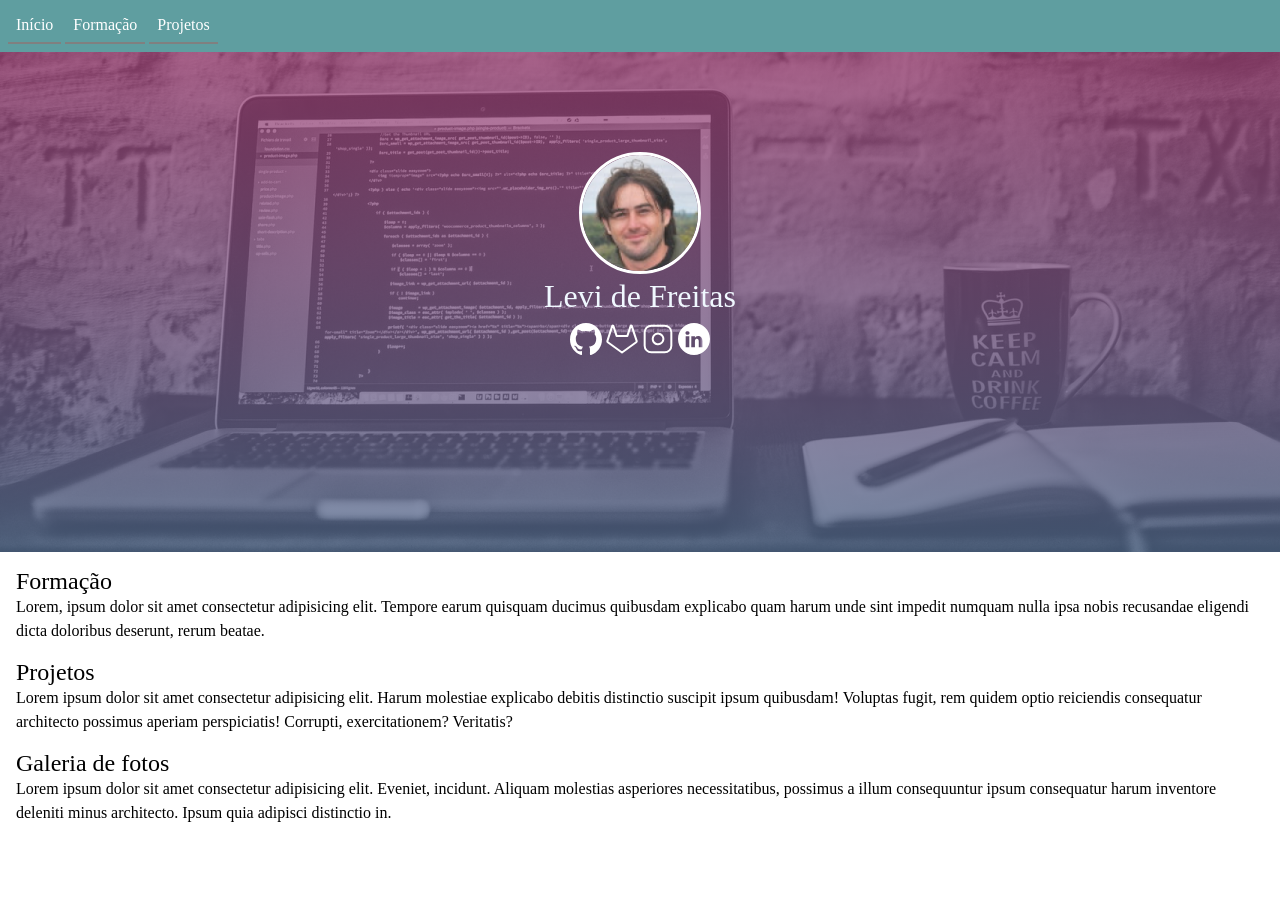
<file: Curriculo/index.html>
<!DOCTYPE html>
<head lang="pt-br">
    <title>Currículo de Levi Pereira de Freitas</title>
    <link rel="stylesheet" href="assets/css/style.css"/>
</head>

<body>
<header id="inicio">
    <nav class="menu">
        <ul>
            <li><a href="#Inicio"       class="menu-link">Início</a></li>
            <li><a href="#Formacao"     class="menu-link">Formação</a></li>
            <li><a href="#Projetos"     class="menu-link">Projetos</a></li>
        </ul>
    </nav>
    <div class="apresentacao">
        <img src="assets/images/marco.png" alt="Foto de Levi de Freitas" class="foto-perfil"/>
        <h1>Levi de Freitas</h1>
        <div class="redes-sociais">
            <a href="https://github.com" target="_blank">
            <img src="assets/images/github.svg" alt="Logo do GitHub" /></a>
            <a href="https://gitlab.fslab.dev" target="_blank">
            <img src="assets/images/gitlab.svg" alt="Logo do GitLab" /></a>
            <a href="https://instagram.com" target="_blank">
            <img src="assets/images/instagram.svg" alt="Logo do Instagram" /></a>
            <a href="https://linkedin.com" target="_blank">
            <img src="assets/images/linkedin.svg" alt="Logo do Linkedin" /></a>
        </div>
    </div>
</header>

<main>
    <div class="secao" id="Formacao">
        <h2>Formação</h2>
        <p>
            Lorem, ipsum dolor sit amet consectetur adipisicing elit. Tempore earum quisquam ducimus quibusdam explicabo quam harum unde sint impedit numquam nulla ipsa nobis recusandae eligendi dicta doloribus deserunt, rerum beatae.
        </p>
    </div>
    <div class="secao" id="Projetos">
        <h2>Projetos</h2>
        <p>
            Lorem ipsum dolor sit amet consectetur adipisicing elit. Harum molestiae explicabo debitis distinctio suscipit ipsum quibusdam! Voluptas fugit, rem quidem optio reiciendis consequatur architecto possimus aperiam perspiciatis! Corrupti, exercitationem? Veritatis?
        </p>
    </div>
    <div class="secao">
        <h2>Galeria de fotos</h2>
        <p>
            Lorem ipsum dolor sit amet consectetur adipisicing elit. Eveniet, incidunt. Aliquam molestias asperiores necessitatibus, possimus a illum consequuntur ipsum consequatur harum inventore deleniti minus architecto. Ipsum quia adipisci distinctio in.
        </p>
    </div>
</main>

</body>
</file>
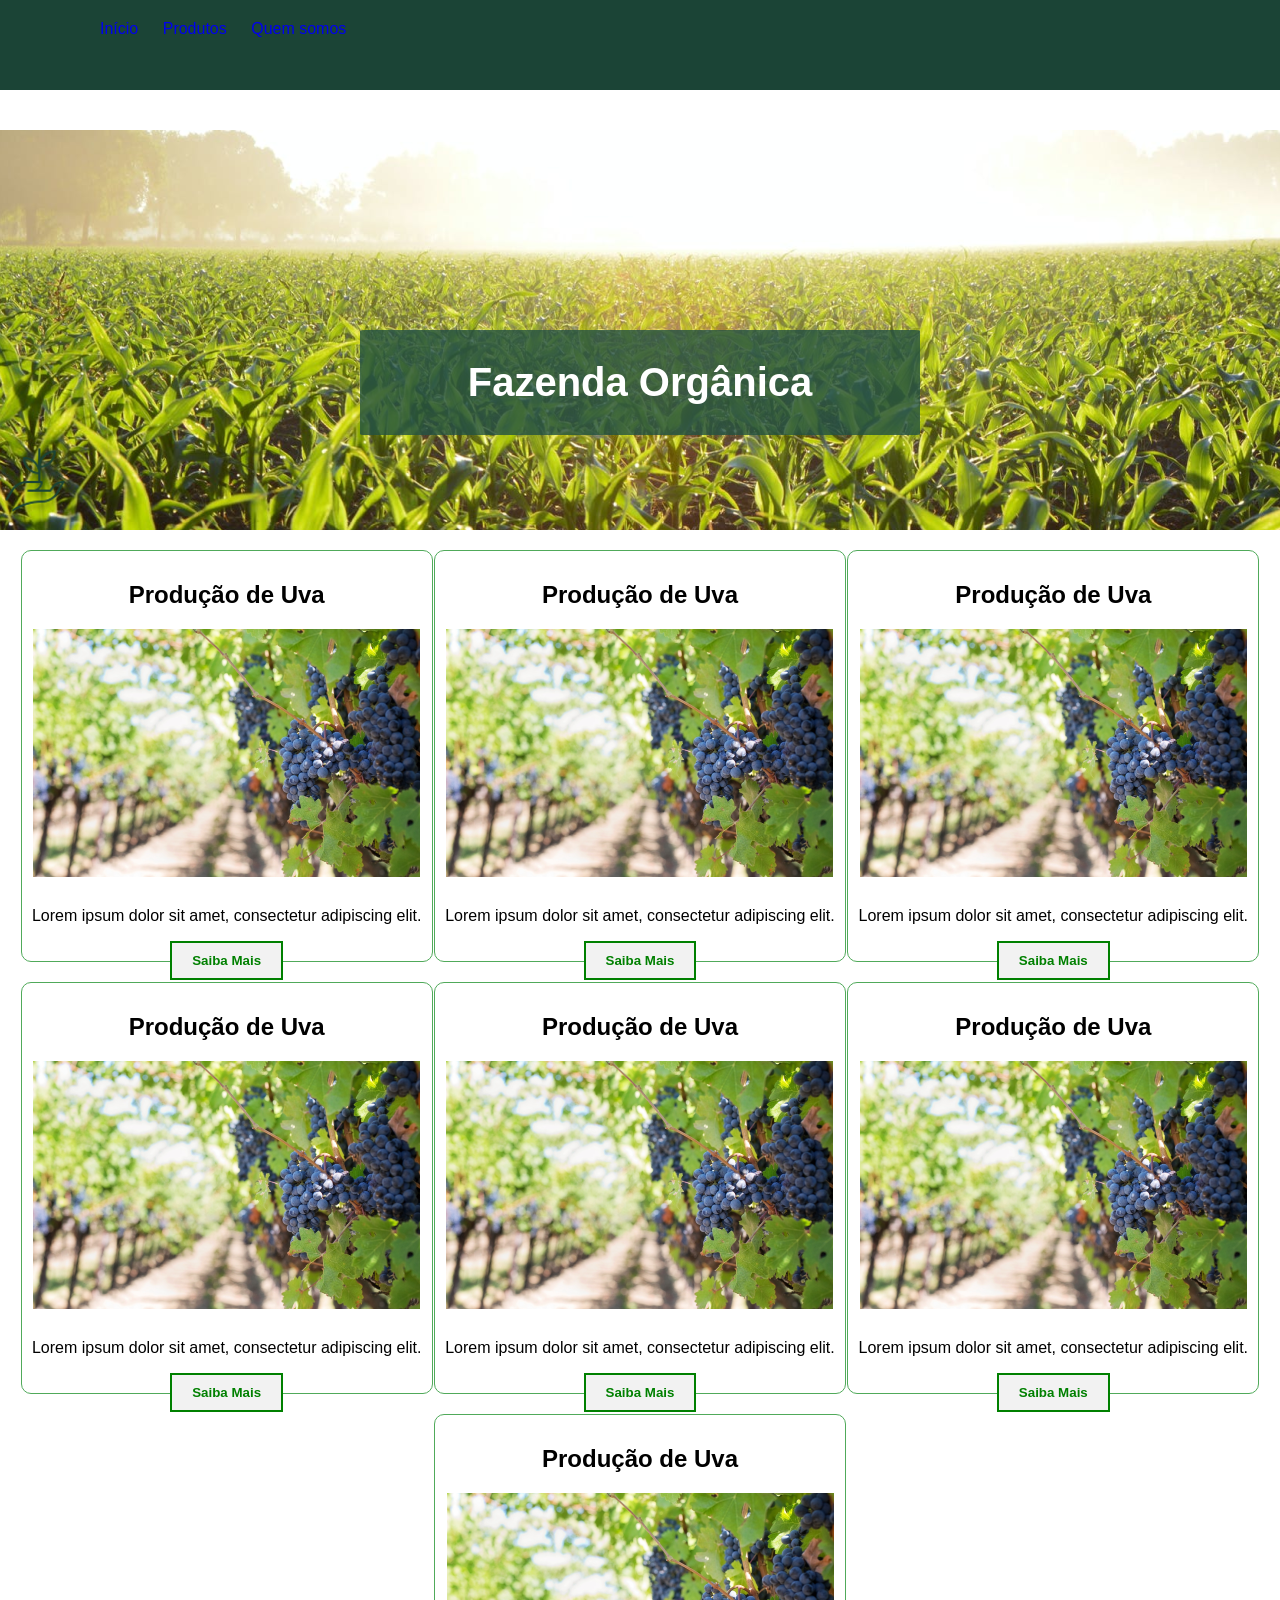
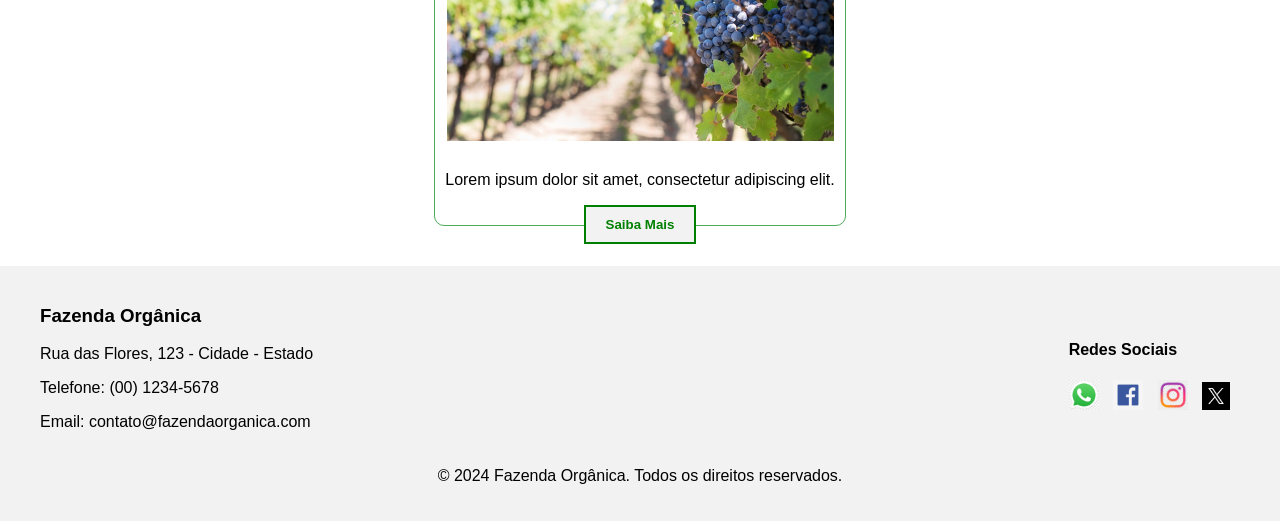
<file: Fazenda/index.html>
<!DOCTYPE html>
<html lang="pt-br">
<head>
    <meta charset="UTF-8">
    <title>Fazenda Orgânica</title>
    <link rel="stylesheet" href="assets/css/style.css">
</head>
<body>
    <header id="inicio">
        <nav class="menu">
            <ul>
                <li><a href="#Inicio"       class="menu-link">Início</a></li>
                <li><a href="#Produtos"     class="menu-link">Produtos</a></li>
                <li><a href="#QuemSomos"    class="menu-link">Quem somos</a></li>
            </ul>
        </nav>
        <div class="apresentacao">
            <p class="titulo"><b><span>Fazenda Orgânica</span></b></p>
            <img src="assets/images/16420629121595234892 1.png" alt="foto logo" class="logo"/>
        </div>
    </header>
    <main>
        <div class="produtos">
            <div class="product">
                <h2>Produção de Uva</h2>
                <img src="assets/images/uva.png" alt="Uvas">
                <p>Lorem ipsum dolor sit amet, consectetur adipiscing elit.</p>
                <button>Saiba Mais</button>
            </div>

            <div class="product">
                <h2>Produção de Uva</h2>
                <img src="assets/images/uva.png" alt="Uvas">
                <p>Lorem ipsum dolor sit amet, consectetur adipiscing elit.</p>
                <button>Saiba Mais</button>
            </div>

            <div class="product">
                <h2>Produção de Uva</h2>
                <img src="assets/images/uva.png" alt="Uvas">
                <p>Lorem ipsum dolor sit amet, consectetur adipiscing elit.</p>
                <button>Saiba Mais</button>
            </div>

            <div class="product">
                <h2>Produção de Uva</h2>
                <img src="assets/images/uva.png" alt="Uvas">
                <p>Lorem ipsum dolor sit amet, consectetur adipiscing elit.</p>
                <button>Saiba Mais</button>
            </div>

            <div class="product">
                <h2>Produção de Uva</h2>
                <img src="assets/images/uva.png" alt="Uvas">
                <p>Lorem ipsum dolor sit amet, consectetur adipiscing elit.</p>
                <button>Saiba Mais</button>
            </div>

            <div class="product">
                <h2>Produção de Uva</h2>
                <img src="assets/images/uva.png" alt="Uvas">
                <p>Lorem ipsum dolor sit amet, consectetur adipiscing elit.</p>
                <button>Saiba Mais</button>
            </div>

            <div class="product">
                <h2>Produção de Uva</h2>
                <img src="assets/images/uva.png" alt="Uvas">
                <p>Lorem ipsum dolor sit amet, consectetur adipiscing elit.</p>
                <button>Saiba Mais</button>
            </div>
        </div>
    <footer>
        <div class="footer-container">
            <div class="footer-info">
                <h3>Fazenda Orgânica</h3>
                <p>Rua das Flores, 123 - Cidade - Estado</p>
                <p>Telefone: (00) 1234-5678</p>
                <p>Email: contato@fazendaorganica.com</p>
            </div>
            <div class="social-links">
                <div class="redes-sociais">
                    <h4>Redes Sociais</h4>
                    <a href="#"><img src="assets/images/whatsapp.png" alt="Whatsapp"></a>
                    <a href="#"><img src="assets/images/facebook.png" alt="Facebook"></a>
                    <a href="#"><img src="assets/images/instagram.png" alt="Instagram"></a>
                    <a href="#"><img src="assets/images/twitter.png" alt="Twitter" class="logo-twitter"></a>
                </div>
            </div>
        </div>
        <div class="copyright">
            <p>&copy; 2024 Fazenda Orgânica. Todos os direitos reservados.</p>
        </div>
    </footer>
    </main>
</body>
</html>
</file>
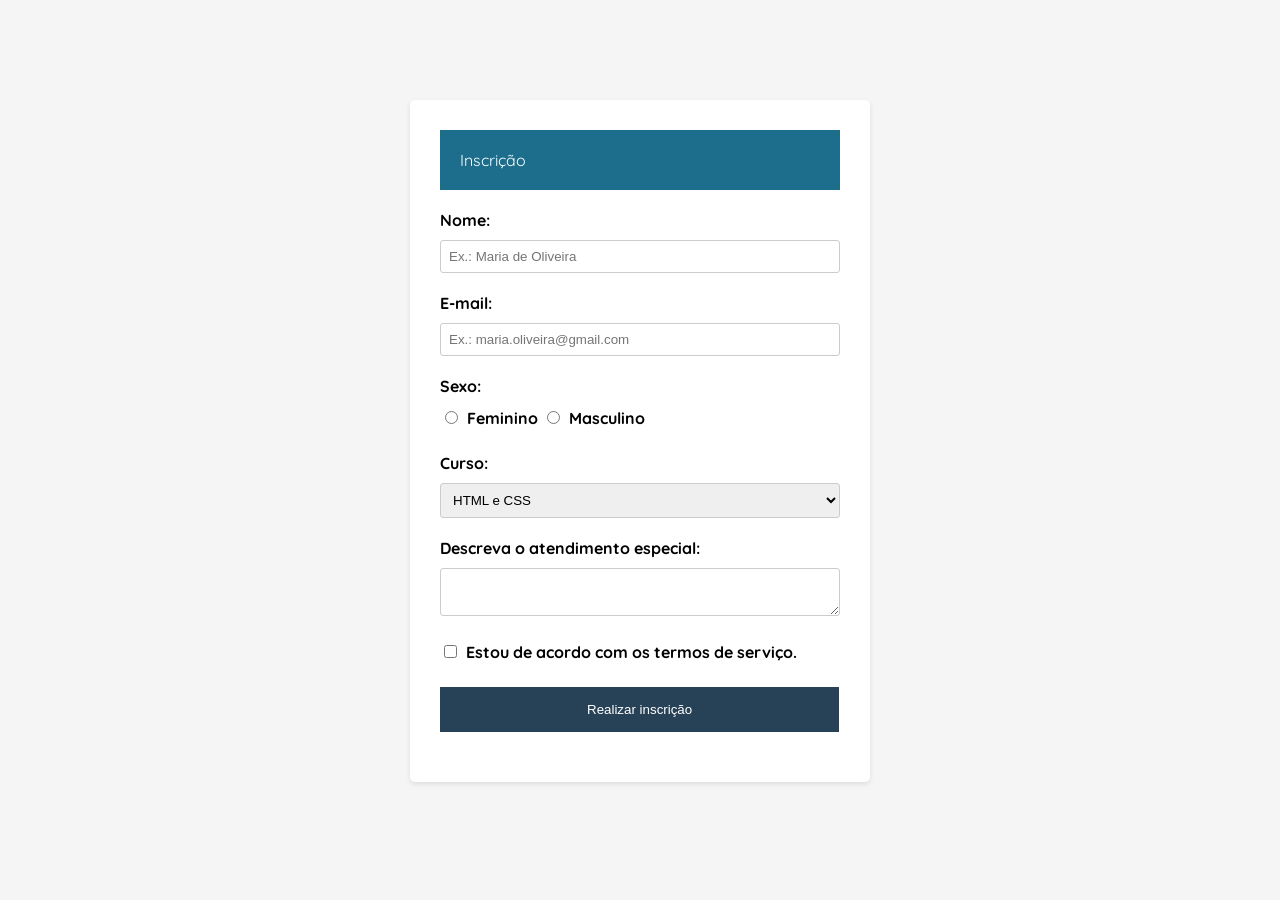
<file: Fomulário/index.html>
<!DOCTYPE html>
<html lang="pt-br">
<head>
    <link rel="stylesheet" href="assets/css/style.css"/>
    <link rel="preconnect" href="https://fonts.googleapis.com">
    <link rel="preconnect" href="https://fonts.gstatic.com" crossorigin>
    <link href="https://fonts.googleapis.com/css2?family=Lora:ital,wght@0,400..700;1,400..700&family=Quicksand:wght@300..700&family=Roboto:ital,wght@0,100;0,300;0,400;0,500;0,700;0,900;1,100;1,300;1,400;1,500;1,700;1,900&display=swap" rel="stylesheet">
    <title>Formulário</title>
</head>
<body>
    <form>
        <header>Inscrição</header>
        <div>
            <label for="nome">Nome:</label>
            <input type="text" id="nome" placeholder="Ex.: Maria de Oliveira"/>
        </div>

        <div>
            <label for="email">E-mail:</label>
            <input type="text" id="email" placeholder="Ex.: maria.oliveira@gmail.com"/>
        </div>

        <div>
            <label for="sexo" class="sexo">Sexo:</label>

            <input type="radio" name="sexo" id="feminino"/>
            <label for="feminino">Feminino</label>
            
            <input type="radio" name="sexo" id="masculino"/>
            <label for="masculino">Masculino</label>
        </div>

        <div>
            <label for="curso">Curso:</label>
            <select id="curso">
                <option value="HTMLCSS">HTML e CSS</option>
                <option value="JavaJS">Java e JavaScrpit</option>
                <option value="C#C++">C# e C++</option>
                <option value="PHPRuby">PHP e Ruby</option>
            </select>
        </div>

        <div>
            <label for="obs">Descreva o atendimento especial:</label>
            <textarea id="obs"> </textarea>
        </div>

        <div>
            <input type="checkbox" id="termos"/>
            <label for="termos">Estou de acordo com os termos de serviço.</label>
        </div>
        
        <div>
            <input type="button" value="Realizar inscrição"/>
        </div>
    </form>
</body>
</html>
</file>
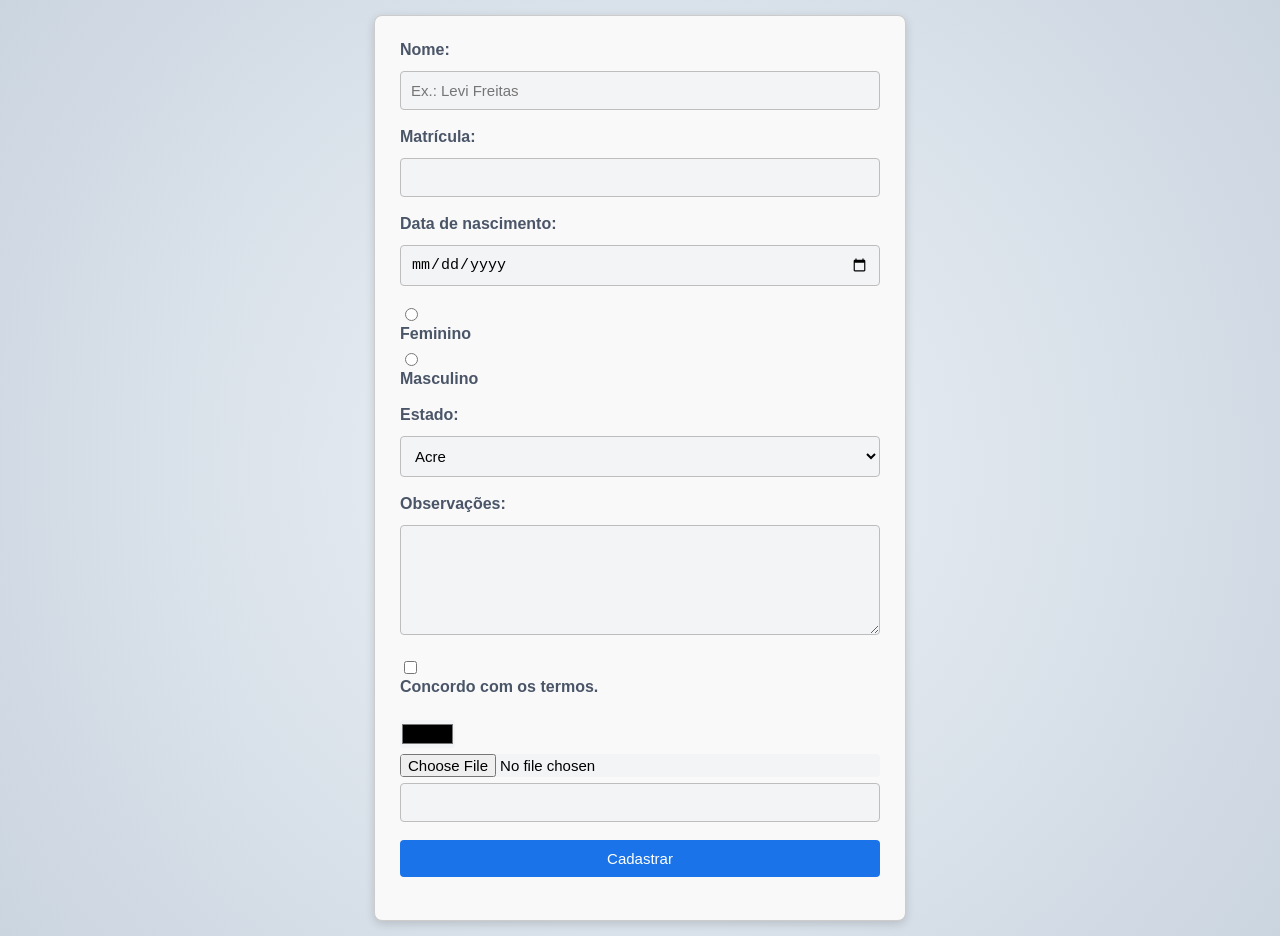
<file: Formulário 2/index.html>
<!DOCTYPE html>
<html lang="pt-br">
<head>
    <meta charset="UTF-8">
    <meta name="viewport" content="width=device-width, initial-scale=1.0">
    <link rel="stylesheet" href="assets/css/style.css"/>
    <title>Formulário</title>
</head>
<body>
    <form>
        <div>
            <label for="nome">Nome:</label>
            <input type="text" id="nome" placeholder="Ex.: Levi Freitas"/>
        </div>
        <div>
            <label for="matricula">Matrícula:</label>
            <input type="number" id="matricula"/>
        </div>
        <div>
            <label for="nascimento">Data de nascimento:</label>
            <input type="date" id="nascimento"/>
        </div>
        <div>
            <input type="radio" name="sexo" id="feminino"/>
            <label for="feminino">Feminino</label>
            
            <input type="radio" name="sexo" id="masculino"/>
            <label for="masculino">Masculino</label>
        </div>
        <div>
            <label for="estado">Estado:</label>
            <select id="estado">
                <option value="AC">Acre</option>
                <option value="AM">Amazonas</option>
                <option value="RO">Rondônia</option>
                <option value="RR">Roraima</option>
            </select>
        </div>
        <div>
            <label for="obs">Observações:</label>
            <textarea id="obs"> </textarea>
        </div>
        <div>
            <input type="checkbox" id="termos"/>
            <label for="termos">Concordo com os termos.</label>
        </div>
        <div>
            <input type="color">
            <input type="file">
            <input type="password">
        </div>
        <div>
            <input type="button" value="Cadastrar"/>
        </div>
    </form>
</body>
</html>
</file>
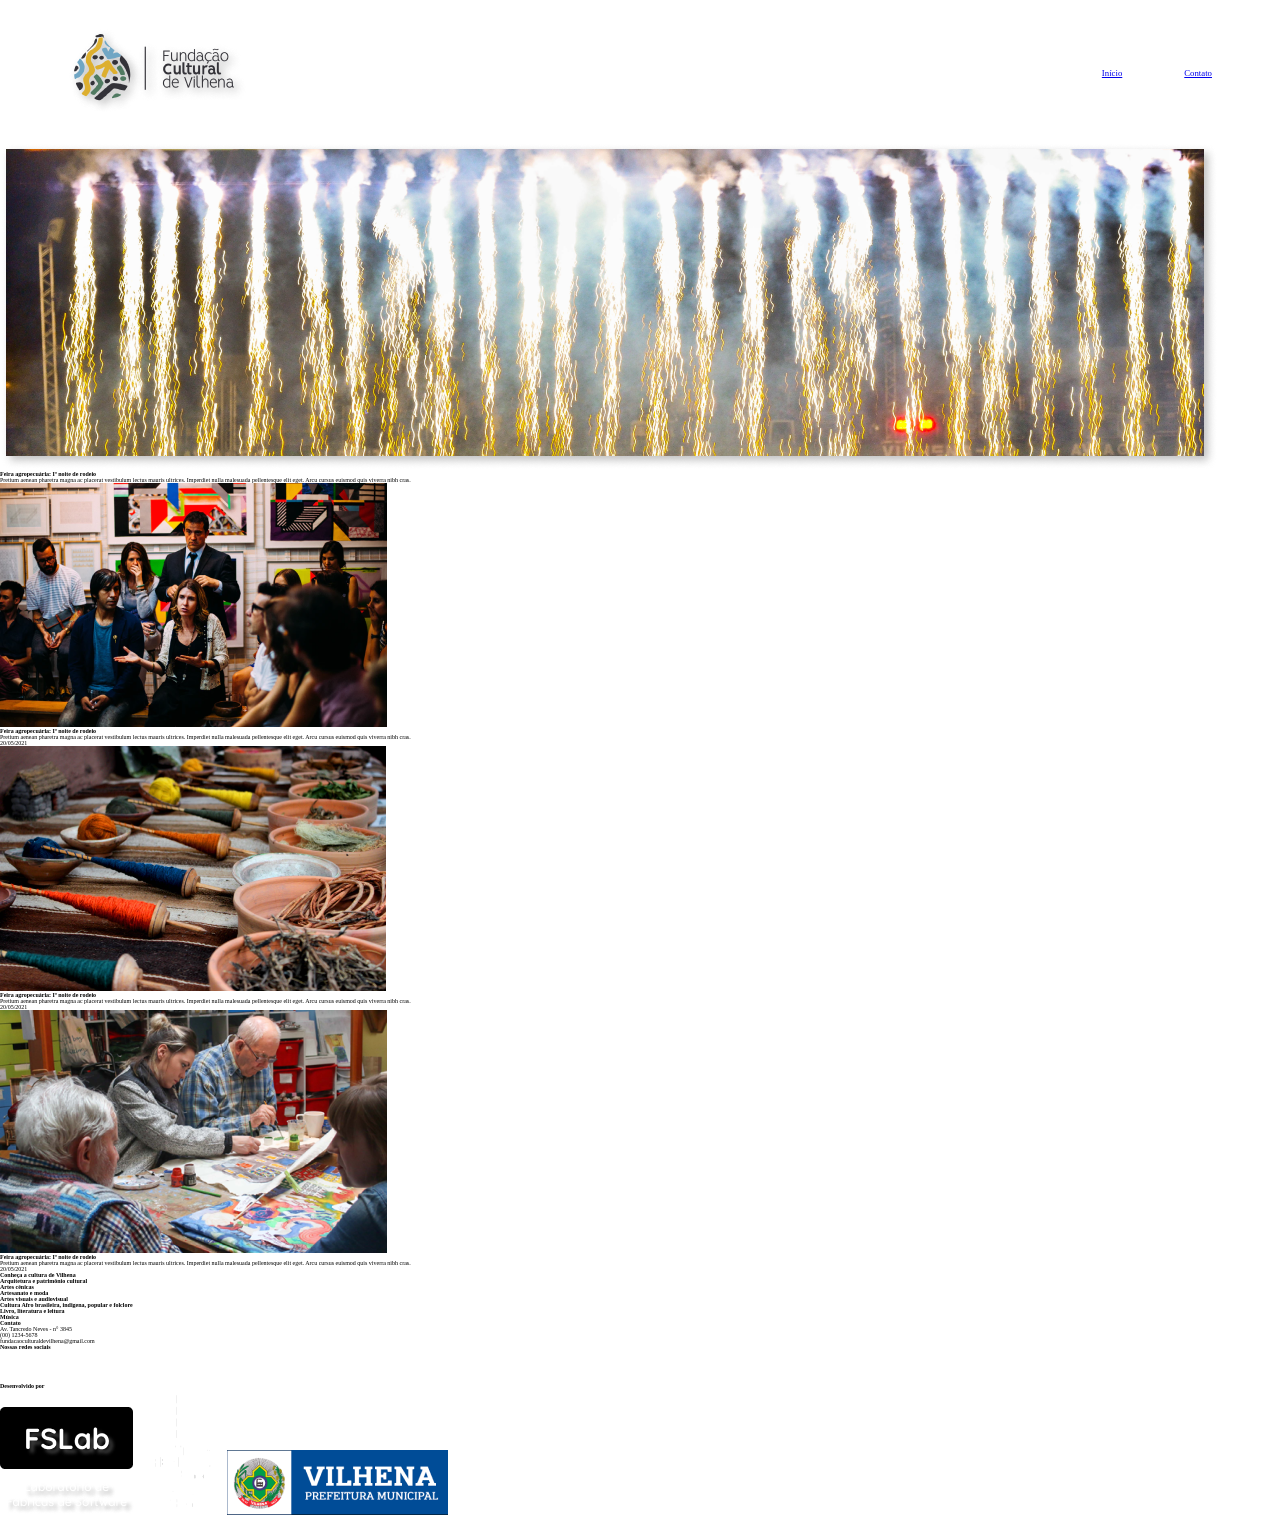
<file: Fundacao Cultural/index.html>
<!DOCTYPE html>
<html lang="pt-br">
<head>
    <title>Fundação Cultural</title>
    <link rel="stylesheet" href="assets/css/style.css"/>
    <link rel="preconnect" href="https://fonts.googleapis.com">
    <link rel="preconnect" href="https://fonts.gstatic.com" crossorigin>
    <link href="https://fonts.googleapis.com/css2?family=Montserrat:ital,wght@0,100..900;1,100..900&display=swap" rel="stylesheet">
    <link rel="preconnect" href="https://fonts.googleapis.com">
    <link rel="preconnect" href="https://fonts.gstatic.com" crossorigin>
    <link href="https://fonts.googleapis.com/css2?family=Josefin+Sans:ital,wght@0,100..700;1,100..700&display=swap" rel="stylesheet">
</head>

<body>
    <header id="inicio">
        <nav class="menu">
            <img src="assets/images/logo.png" alt="foto logo" class="logo"/>
            <ul>
                <li><a href="#Inicio"       class="menu-link">Início</a></li>
                <li><a href="#Contato"      class="menu-link">Contato</a></li>
            </ul>
        </nav>
    </header>

<main>
    <div class="apresentacao">
        <img src="assets/images/news.png" alt="Fogos">
        <h2 class="titulo">Feira agropecuária: Iª noite de rodeio</h2>
        <p class="desc">Pretium aenean pharetra magna ac placerat vestibulum lectus mauris ultrices. Imperdiet nulla malesuada pellentesque elit eget. Arcu cursus euismod quis viverra nibh cras.</p>
    </div>
    
    <div class="barra1"></div>
    <div class="barra2"></div>
    <div class="barra3"></div>
    <div class="barra4"></div>

    <div class="infos">
        <div class="info">
            <img src="assets/images/image5.png" alt="Palestra">
            <h3>Feira agropecuária: Iª noite de rodeio</h3>
            <p>Pretium aenean pharetra magna ac placerat vestibulum lectus mauris ultrices. Imperdiet nulla malesuada pellentesque elit eget. Arcu cursus euismod quis viverra nibh cras.</p>
            <p>20/05/2021</p>
        </div>

        <div class="info2">
            <img src="assets/images/image 4.png" alt="Utensílios">
            <h3>Feira agropecuária: Iª noite de rodeio</h3>
            <p>Pretium aenean pharetra magna ac placerat vestibulum lectus mauris ultrices. Imperdiet nulla malesuada pellentesque elit eget. Arcu cursus euismod quis viverra nibh cras.</p>
            <p>20/05/2021</p>
        </div>

        <div class="info3">
            <img src="assets/images/image 3.png" alt="Colorindo">
            <h3>Feira agropecuária: Iª noite de rodeio</h3>
            <p>Pretium aenean pharetra magna ac placerat vestibulum lectus mauris ultrices. Imperdiet nulla malesuada pellentesque elit eget. Arcu cursus euismod quis viverra nibh cras.</p>
            <p>20/05/2021</p>
        </div>
    </div>

    <h2 class="titulo2">Conheça a cultura de Vilhena</h2>
        <div class="imagens2">
            <div class="info4">
                <h2>Arquitetura e patrimônio cultural</h2>
            </div>

            <div class="info5">
                <h2>Artes cênicas</h2>
            </div>

            <div class="info6">
                <h2>Artesanato e moda</h2>
            </div>

            <div class="info7">
                <h2>Artes visuais e audiovisual</h2>
            </div>

            <div class="info8">
                <h2>Cultura Afro brasileira, indigena, popular e folclore</h2>
            </div>

            <div class="info9">
                <h2>Livro, literatura e leitura</h2>
            </div>

            <div class="info10">
                <h2>Música</h2>
            </div>
        </div>
        
    <footer>
        <div class="footer">
            <div class="footer-info">
                <h3>Contato</h3>
                <p>Av. Tancredo Neves - n° 3845</p>
                <p>(00) 1234-5678</p>
                <p>fundacaoculturaldevilhena@gmail.com</p>
            </div>

            <div class="social-links">
                <div class="redes-sociais">
                    <h3>Nossas redes sociais</h3>
                    <img src="assets/images/iconfinder_social_media_network-12_1851697 1.png" alt="Facebook">
                    <img src="assets/images/iconfinder_78-instagram_104425 1.png" alt="Instagram">
                </div>
            </div>

            <div class="Developers">
                <h3>Desenvolvido por</h3>
                <img src="assets/images/Group 2.png" alt="Facebook">
                <img src="assets/images/Logo-branca-vertical 1.png" alt="Instagram">
                <img src="assets/images/image 2.png" alt="Instagram">
            </div>
        </div>
    </footer>
</main>
</body>
</html>
</file>
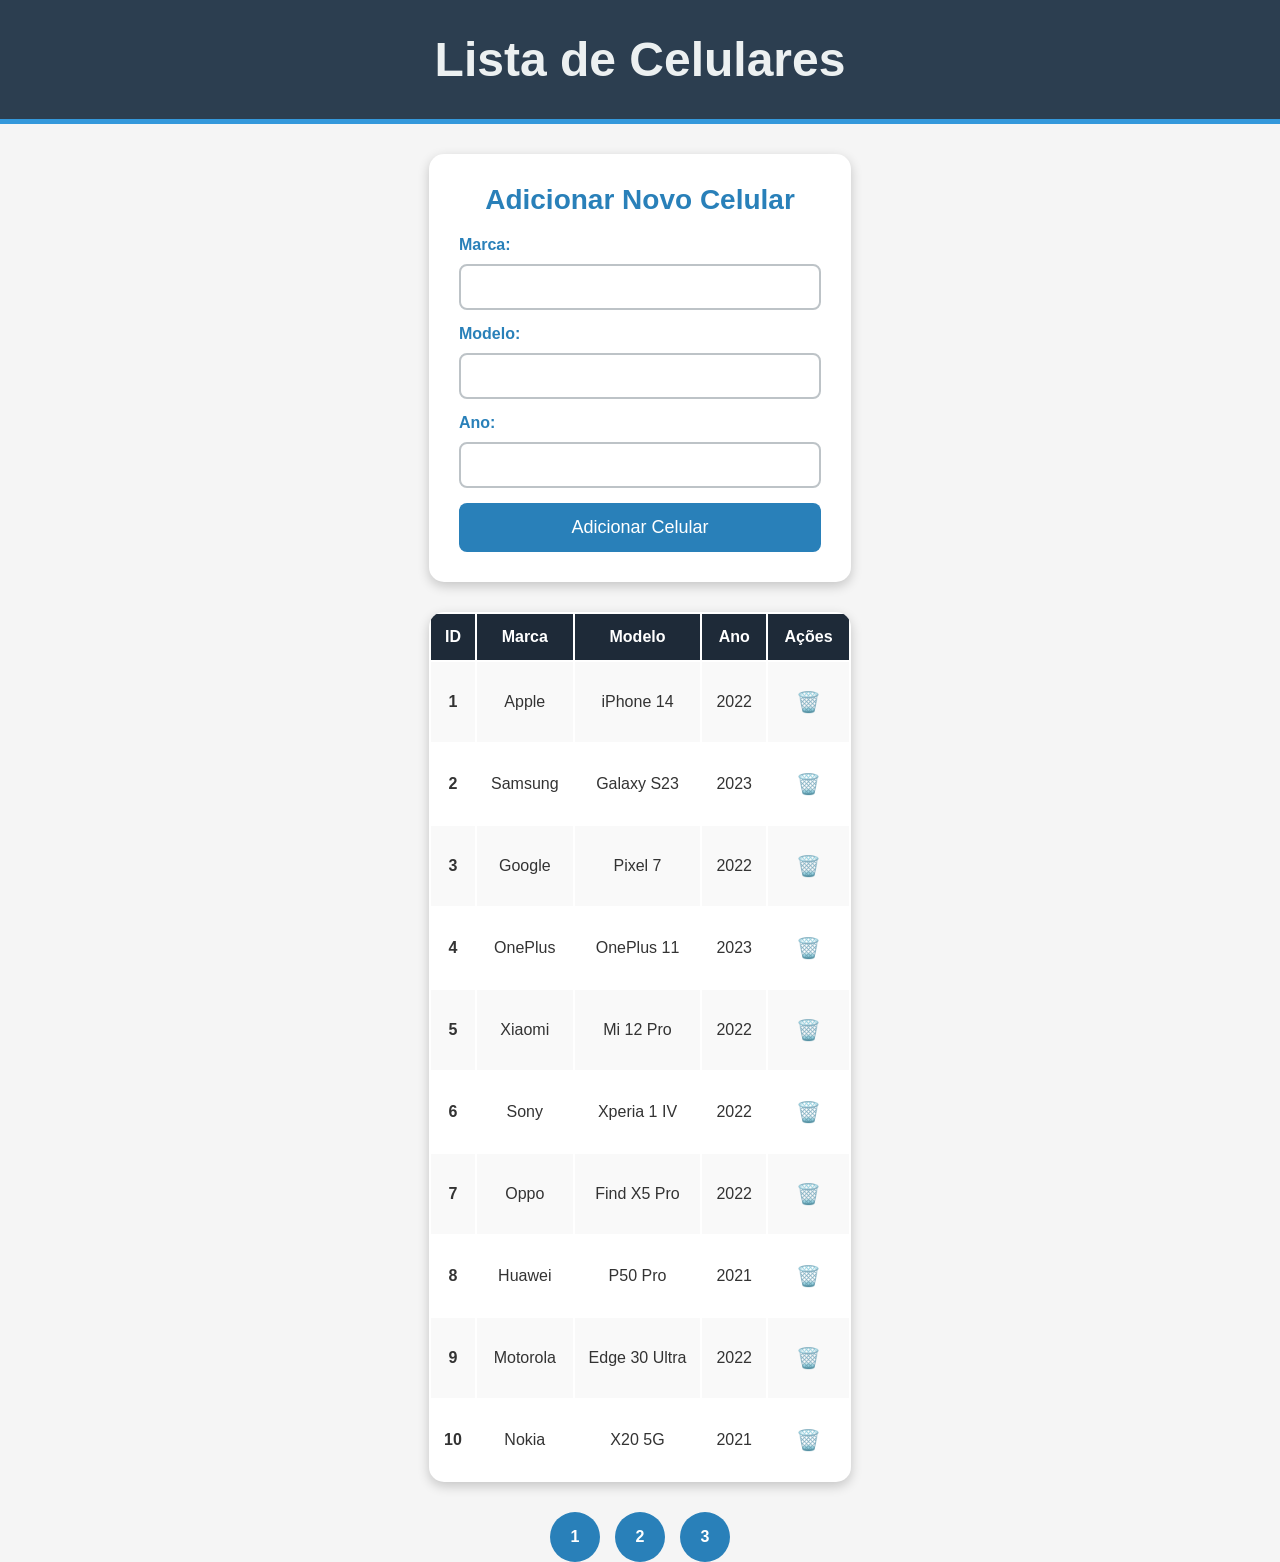
<file: Lista de Celulares/index.html>
<!DOCTYPE html>
<html lang="pt-BR">
<head>
    <meta charset="UTF-8">
    <meta name="viewport" content="width=device-width, initial-scale=1.0">
    <title>Lista de Celulares</title>
    <link rel="stylesheet" href="assets/css/style.css">
</head>
<body>
    <header>
        <h1>Lista de Celulares</h1>
    </header>
    
    <main>
        <section>
            <div class="form-container">
                <h2>Adicionar Novo Celular</h2>
                <form id="form-add-celular">
                    <label for="marca">Marca:</label>
                    <input type="text" id="marca" required>
                    
                    <label for="modelo">Modelo:</label>
                    <input type="text" id="modelo" required>

                    <label for="ano">Ano:</label>
                    <input type="text" id="ano" required>
                    
                    <button type="submit">Adicionar Celular</button>
                </form>
            </div>
            <div id="tabela" class="tabela"></div>
        </section>
        
        <nav class="paginacao-nav">
            <ul class="paginacao">
                <li><a href="#" id="um" class="btnPaginacao">1</a></li>
                <li><a href="#" id="dois" class="btnPaginacao">2</a></li>
                <li><a href="#" id="tres" class="btnPaginacao">3</a></li>
            </ul>
        </nav>
    </main>
</body>
<script src="script.js"></script>
</html>
</file>
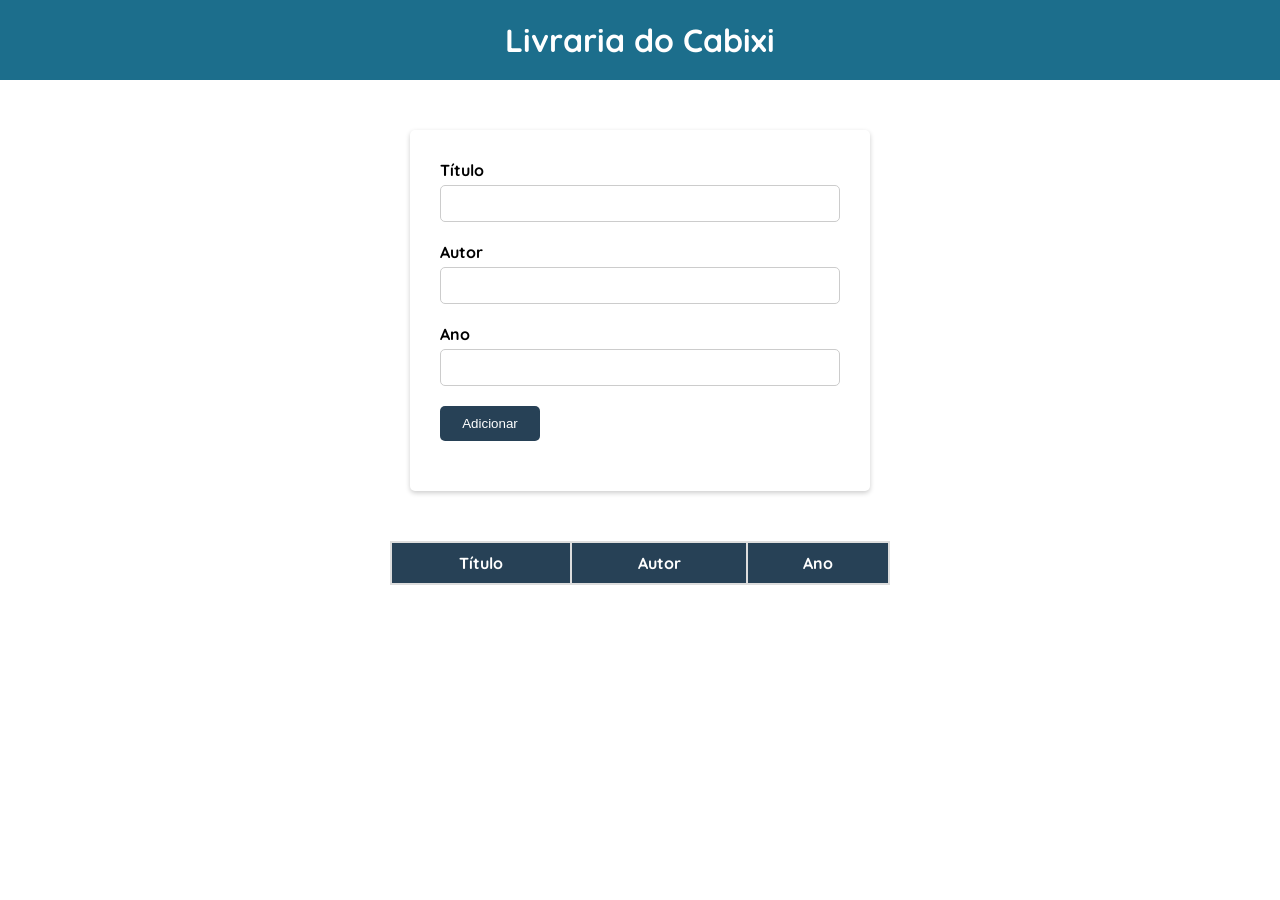
<file: Livraria com LocalStorage/index.html>
<!DOCTYPE html>
<html lang="pt-br">
<head>
    <link rel="stylesheet" href="assets/css/style.css"/>
    <link rel="preconnect" href="https://fonts.googleapis.com">
    <link rel="preconnect" href="https://fonts.gstatic.com" crossorigin>
    <link href="https://fonts.googleapis.com/css2?family=Lora:ital,wght@0,400..700;1,400..700&family=Quicksand:wght@300..700&family=Roboto:ital,wght@0,100;0,300;0,400;0,500;0,700;0,900;1,100;1,300;1,400;1,500;1,700;1,900&display=swap" rel="stylesheet">
    <title>Javascript</title>
</head> 
<body>
    <h1>Livraria do Cabixi</h1>
    <form>
        <div>
            <label for="titulo">Título</label>
            <input type="text" id="titulo"/>
        </div>
        <div>
            <label for="autor">Autor</label>
            <input type="text" id="autor"/>
        </div>
        <div>
            <label for="ano">Ano</label>
            <input type="number" id="ano"/>
        </div>
        <div>
            <input type="submit" value="Adicionar" id="btnAddLivro">
        </div>
    </form>

    <div id="mensagem" class="mensagem">Mensagem</div>  
    <div id="conteudoTabela"></div>

    <script src="livraria.js"></script>
</body>
</html>
</file>
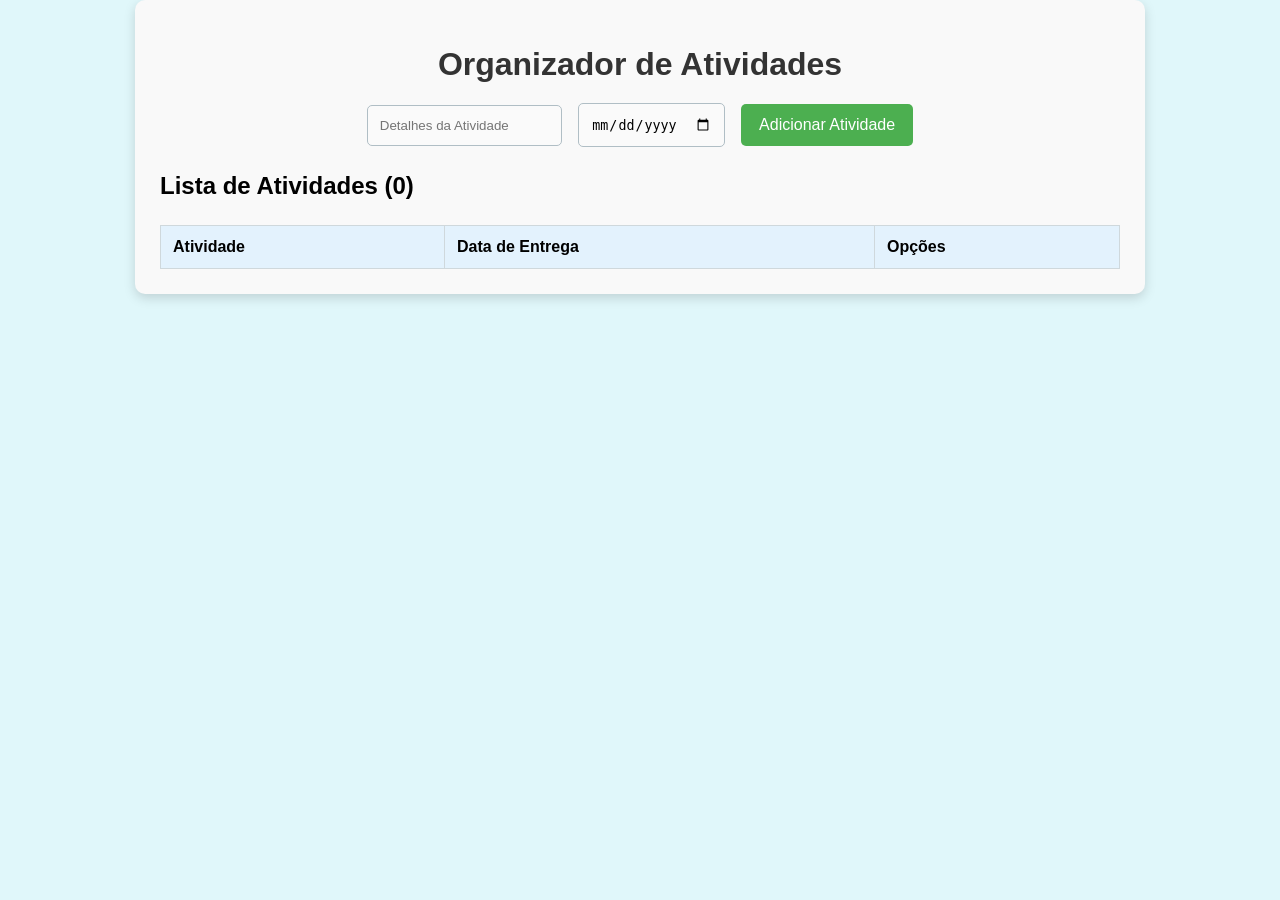
<file: Organizador de Atividades/index.html>
<!DOCTYPE html>
<html lang="pt-br">
<head>
    <meta charset="UTF-8">
    <meta name="viewport" content="width=device-width, initial-scale=1.0">
    <title>Organizador de Atividades</title>
    <link rel="stylesheet" href="/Organizador de Atividades/style.css">
</head>
<body>
    <div class="wrapper">
        <h1>Organizador de Atividades</h1>
        
        <form id="form-atividade" class="form-atividade">
            <input type="text" id="descricao-atividade" placeholder="Detalhes da Atividade" required>
            <input type="date" id="data-limite" required>
            <button type="submit">Adicionar Atividade</button>
        </form>
        
        <h2>Lista de Atividades (<span id="contador-atividade">0</span>)</h2>
        <table id="tabela-atividade">
            <thead>
                <tr>
                    <th>Atividade</th>
                    <th>Data de Entrega</th>
                    <th>Opções</th>
                </tr>
            </thead>
            <tbody>
            </tbody>
        </table>
    </div>
    
    <div id="modal" class="modal">
        <div class="modal-atividade">
            <p id="modal-msg"></p>
            <button id="modal-fechar">Fechar</button>
        </div>
    </div>

    <script src="script.js"></script>
</body>
</html>
</file>
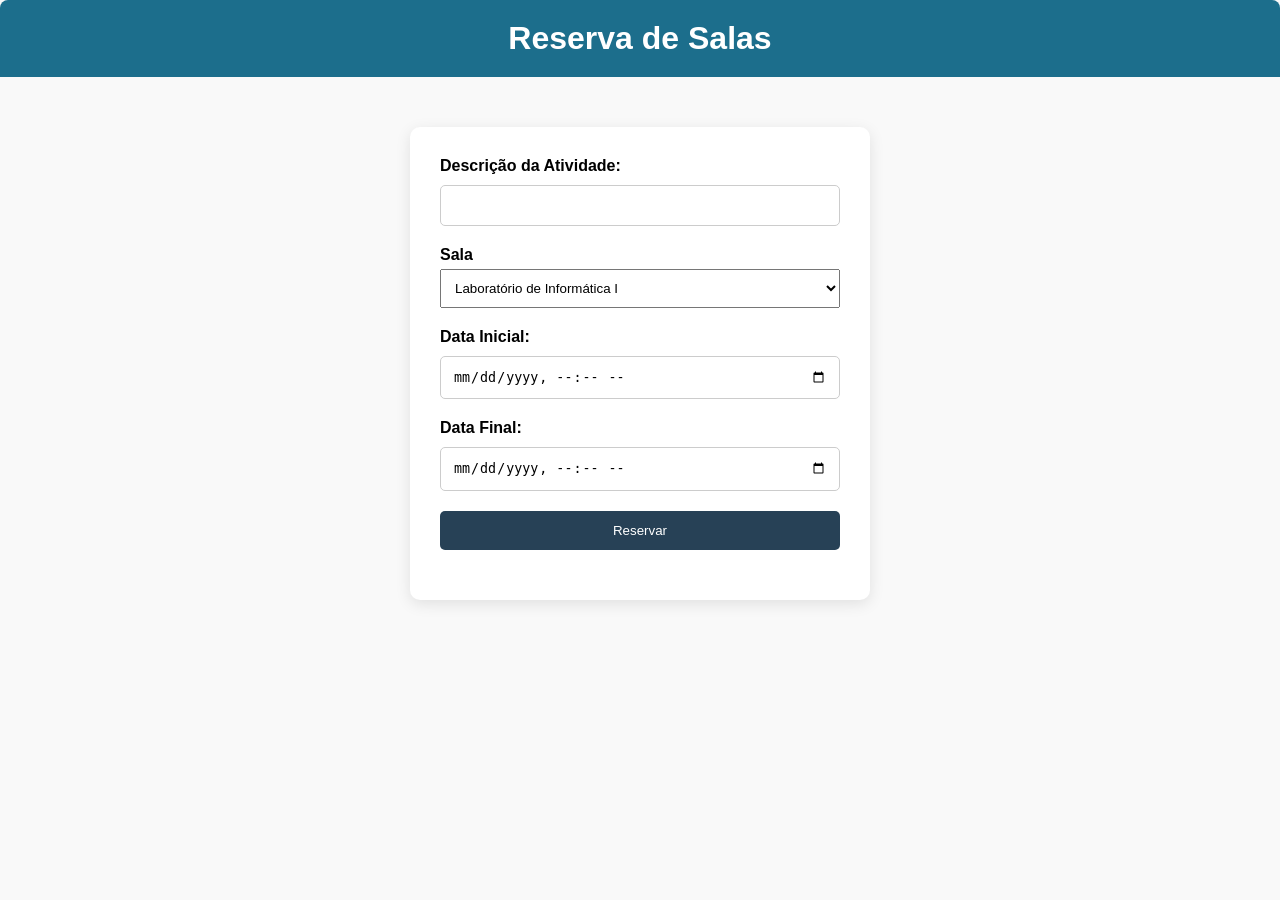
<file: Reserva de Salas/index.html>
<!DOCTYPE html>
<html lang="pt-br">
<head>
    <meta charset="UTF-8">
    <meta name="viewport" content="width=device-width, initial-scale=1.0">
    <link rel="stylesheet" href="assets/css/style.css">
    <title>Reserva de Salas</title>
</head>
<body>
    <div>    
        <h1>Reserva de Salas</h1>
        <form>
            <div>
                <label for="atividade">Descrição da Atividade:</label>
                <input type="text" id="atividade"/>
            </div>
            <div>
                <label for="sala">Sala</label>
                <select id="sala">
                    <option value="1">Laboratório de Informática I</option>
                    <option value="2">Laboratório de Informática II</option>
                    <option value="3">Laboratório de Informática III</option>
                </select>
            </div>
            <div>
                <label for="data_inicial">Data Inicial:</label>
                <input type="datetime-local" id="data_inicial"/>
            </div>
            <div>
                <label for="data_final">Data Final:</label>
                <input type="datetime-local" id="data_final"/>
            </div>
            <div>
                <input type="submit" value="Reservar" id="btnReservar"/>
            </div>
        </form>
    </div>
    <script src="script.js"></script>
</body>
</html>
</file>
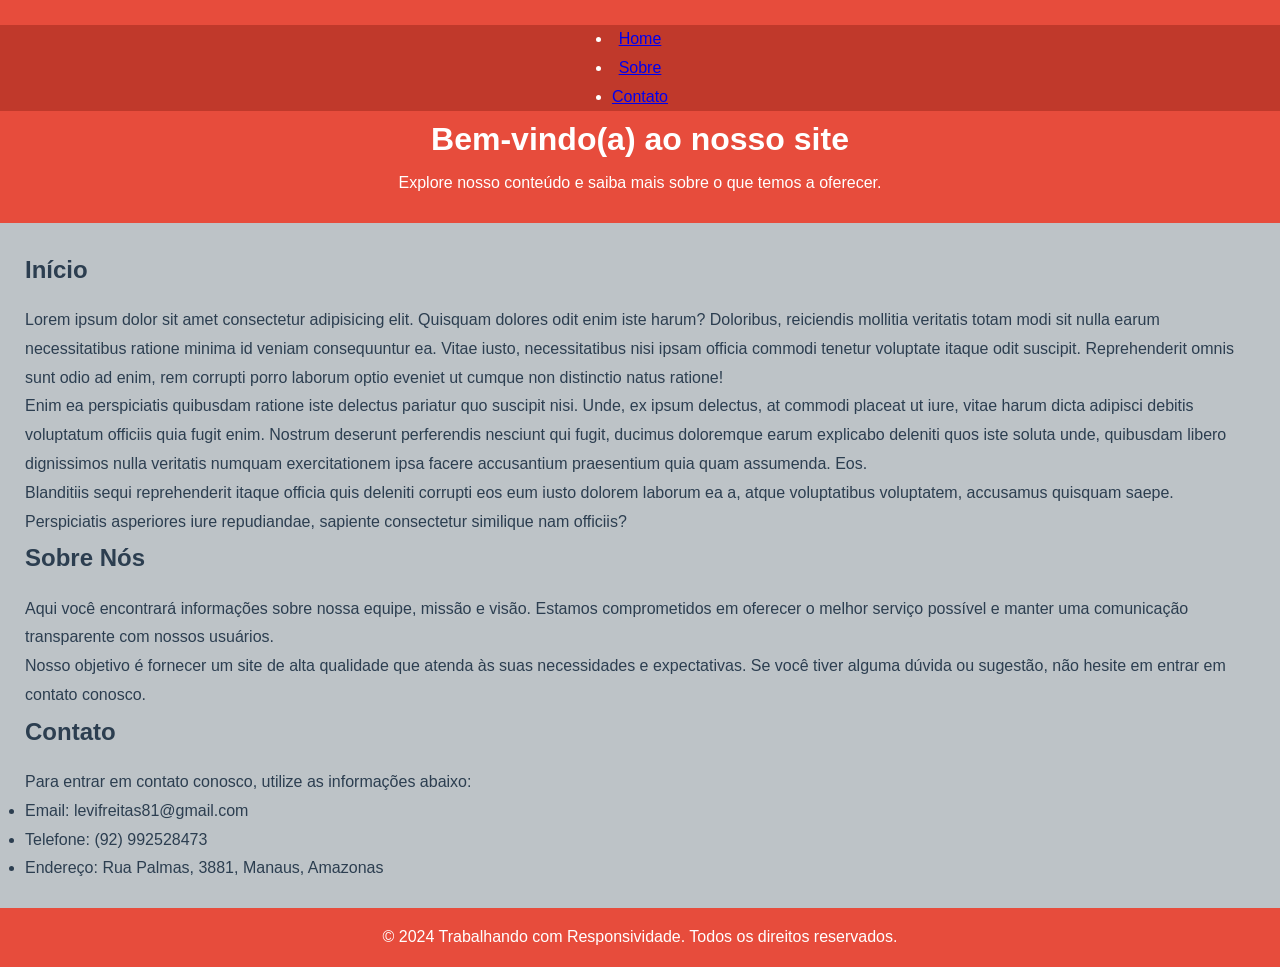
<file: Responsivo/index.html>
<!DOCTYPE html>
<html lang="pt-br">
<head>
    <meta charset="UTF-8">
    <meta name="viewport" content="width=device-width, initial-scale=1.0">
    <link rel="stylesheet" href="assets/css/style.css"/>
    <title>Trabalhando com Responsividade</title>
</head>
<body>
    <header>
        <nav>
            <ul class="menu">
                <li><a href="#home">Home</a></li>
                <li><a href="#sobre">Sobre</a></li>
                <li><a href="#contato">Contato</a></li>
            </ul>
        </nav>
        <div class="titulo">
            <h1>Bem-vindo(a) ao nosso site</h1>
            <p>Explore nosso conteúdo e saiba mais sobre o que temos a oferecer.</p>
        </div>
    </header>
    <main>
        <section id="home" class="container-conteudo">
            <h2>Início</h2>
            <div class="conteudo">
                <p>Lorem ipsum dolor sit amet consectetur adipisicing elit. Quisquam dolores odit enim iste harum? Doloribus, reiciendis mollitia veritatis totam modi sit nulla earum necessitatibus ratione minima id veniam consequuntur ea. Vitae iusto, necessitatibus nisi ipsam officia commodi tenetur voluptate itaque odit suscipit. Reprehenderit omnis sunt odio ad enim, rem corrupti porro laborum optio eveniet ut cumque non distinctio natus ratione!</p>
                <p>Enim ea perspiciatis quibusdam ratione iste delectus pariatur quo suscipit nisi. Unde, ex ipsum delectus, at commodi placeat ut iure, vitae harum dicta adipisci debitis voluptatum officiis quia fugit enim. Nostrum deserunt perferendis nesciunt qui fugit, ducimus doloremque earum explicabo deleniti quos iste soluta unde, quibusdam libero dignissimos nulla veritatis numquam exercitationem ipsa facere accusantium praesentium quia quam assumenda. Eos.</p>
                <p>Blanditiis sequi reprehenderit itaque officia quis deleniti corrupti eos eum iusto dolorem laborum ea a, atque voluptatibus voluptatem, accusamus quisquam saepe. Perspiciatis asperiores iure repudiandae, sapiente consectetur similique nam officiis?</p>
            </div>
        </section>
        <section id="sobre" class="container-conteudo">
            <h2>Sobre Nós</h2>
            <div class="conteudo">
                <p>Aqui você encontrará informações sobre nossa equipe, missão e visão. Estamos comprometidos em oferecer o melhor serviço possível e manter uma comunicação transparente com nossos usuários.</p>
                <p>Nosso objetivo é fornecer um site de alta qualidade que atenda às suas necessidades e expectativas. Se você tiver alguma dúvida ou sugestão, não hesite em entrar em contato conosco.</p>
            </div>
        </section>
        <section id="contato" class="container-conteudo">
            <h2>Contato</h2>
            <div class="conteudo">
                <p>Para entrar em contato conosco, utilize as informações abaixo:</p>
                <ul>
                    <li>Email: levifreitas81@gmail.com</li>
                    <li>Telefone: (92) 992528473</li>
                    <li>Endereço: Rua Palmas, 3881, Manaus, Amazonas</li>
                </ul>
            </div>
        </section>
    </main>
    <footer>
        <div class="container-conteudo">
            <p>&copy; 2024 Trabalhando com Responsividade. Todos os direitos reservados.</p>
        </div>
    </footer>
</body>
</html>
</file>
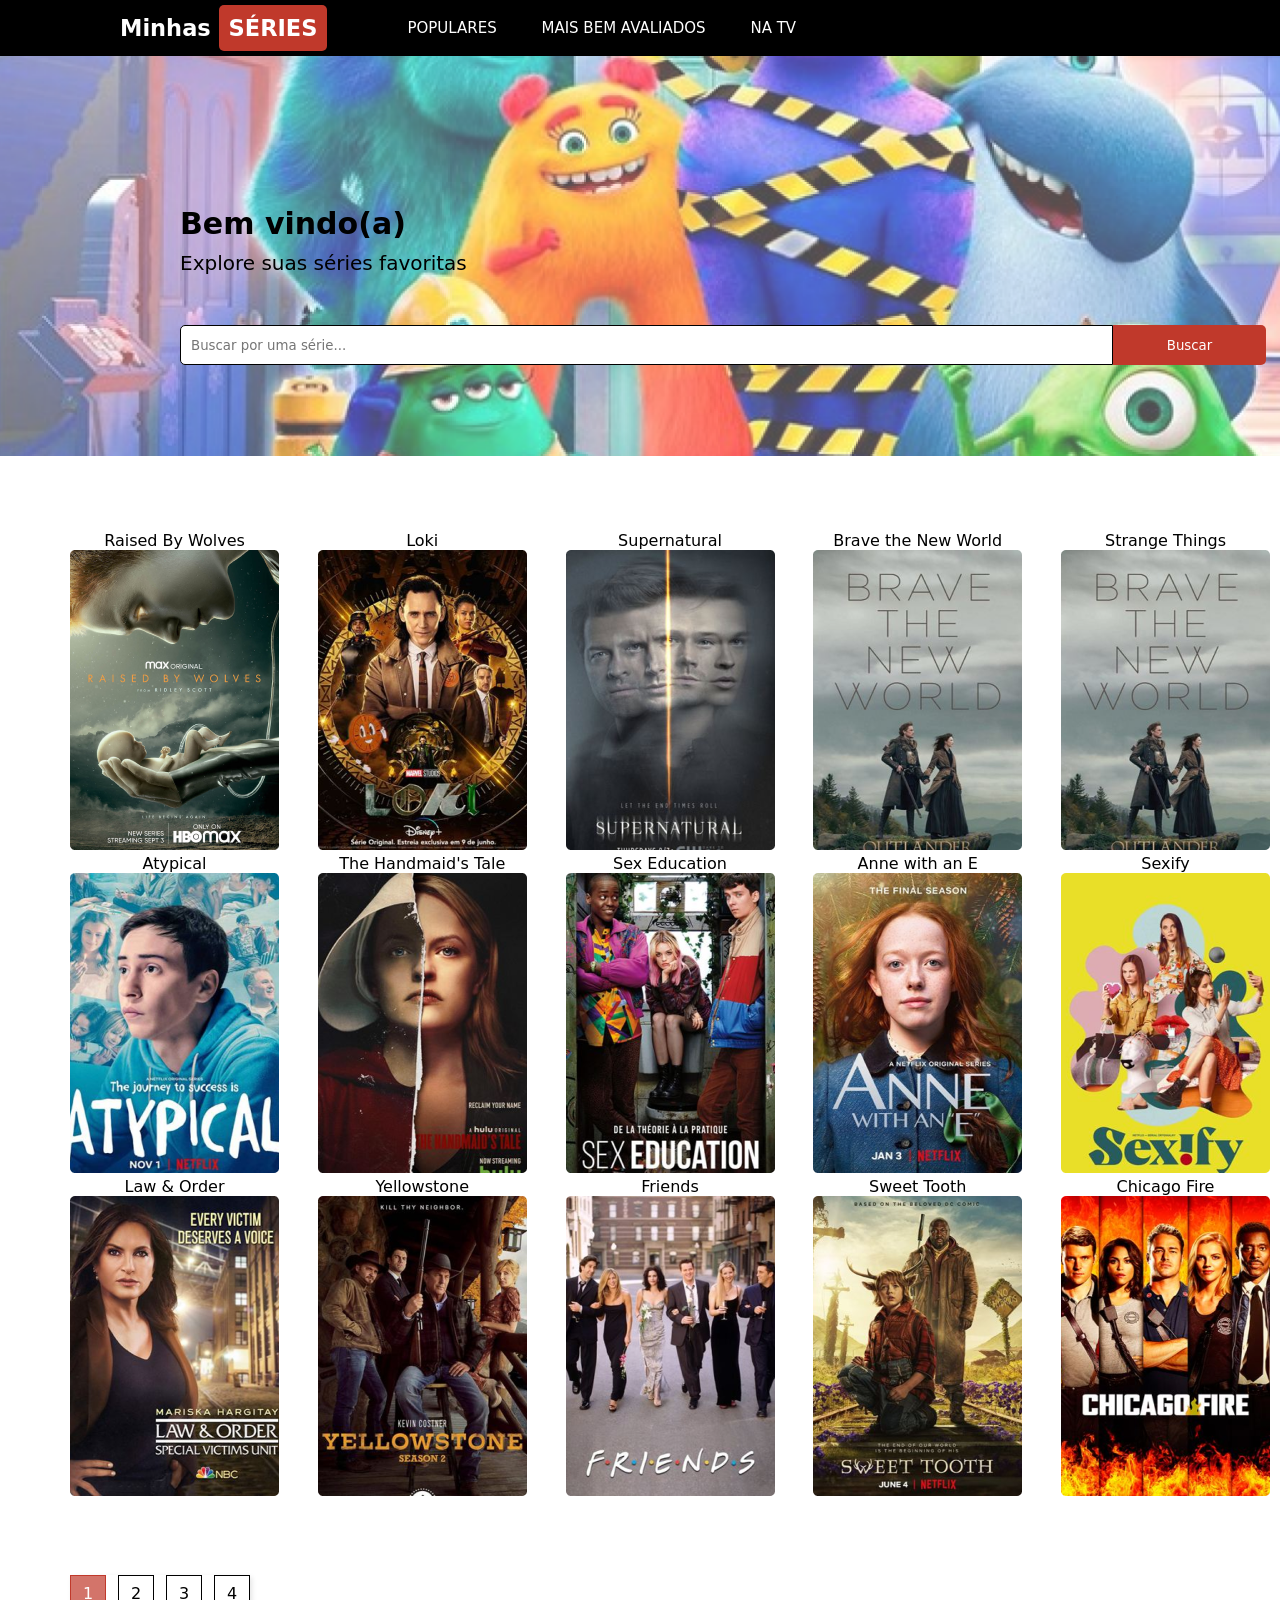
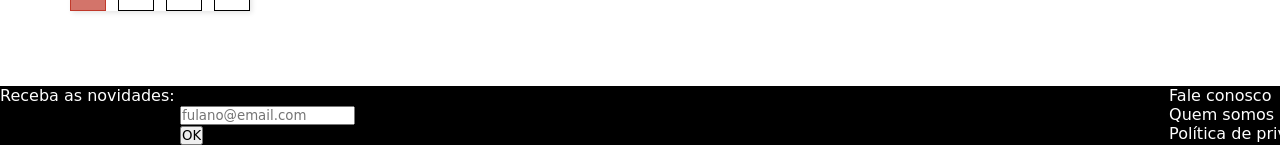
<file: Series/index.html>
<!DOCTYPE html>
<html lang="pt-br">
<head>
    <meta charset="UTF-8">
    <meta name="viewport" content="width=device-width, initial-scale=1.0">
    <link rel="stylesheet" href="assets/css/style.css"/>
    <title>Minhas séries</title>
</head>
<body>
    <header id="inicio">
        <nav class="menu">
            <h2>Minhas <span>SÉRIES</span></h2>
            <ul>
                <li><a href="#Populares"               class="menu-link">POPULARES  </a></li>
                <li><a href="#Mais-Bem-Avaliados"      class="menu-link">MAIS BEM AVALIADOS</a></li>
                <li><a href="#Na-TV"                   class="menu-link">NA TV</a></li>
            </ul>   
        </nav>
    </header>

<main>
    <div class="apresentacao">
        <div class="titulos">
            <h2 class="titulo">Bem vindo(a)</h2>
            <p class="subtitulo">Explore suas séries favoritas</p>
        </div>
        <form>
            <div class="pesquisar">
                <input type="text" id="busca" placeholder="Buscar por uma série..." class="escrever"/>
                <input type="button" value="Buscar" class="buscar"/>
            </div>
        </form>
    </div>


    <div class="catalogo">
        <div class="serie1">
            <p class="titulo-serie1">Raised By Wolves</p>
            <img src="assets/images/image 18.png" alt="Raised By Wolves">
        </div>

        <div class="serie2">
            <p class="titulo-serie2">Loki</p>
            <img src="assets/images/image 19.png" alt="Loki">
        </div>

        <div class="serie3">
            <p class="titulo-serie3">Supernatural</p>
            <img src="assets/images/image 20.png" alt="Supernatural">
        </div>

        <div class="serie4">
            <p class="titulo-seri4">Brave the New World</p>
            <img src="assets/images/image 21.png" alt="Brave the New World">
        </div>

        <div class="serie5">
            <p class="titulo-serie5">Strange Things</p>
            <img src="assets/images/image 21.png" alt="Strange Things">
        </div>

        <div class="serie6">
            <p class="titulo-serie6">Atypical</p>
            <img src="assets/images/image 23.png" alt="Atypical">
        </div>

        <div class="serie7">
            <p class="titulo-serie7">The Handmaid's Tale</p>
            <img src="assets/images/image 24.png" alt="The Handmaid's Tale">
        </div>

        <div class="serie8">
            <p class="titulo-serie8">Sex Education</p>
            <img src="assets/images/image 25.png" alt="Sex Education">
        </div>

        <div class="serie9">
            <p class="titulo-serie9">Anne with an E</p>
            <img src="assets/images/image 26.png" alt="Anne with an E">
        </div>

        <div class="serie10">
            <p class="titulo-serie10">Sexify</p>
            <img src="assets/images/image 27.png" alt="Sexify">
        </div>

        <div class="serie11">
            <p class="titulo-serie11">Law & Order</p>
            <img src="assets/images/image 28.png" alt="Law & Order">
        </div>

        <div class="serie12">
            <p class="titulo-serie12">Yellowstone</p>
            <img src="assets/images/image 29.png" alt="Yellowstone">
        </div>

        <div class="serie13">
            <p class="titulo-serie13">Friends</p>
            <img src="assets/images/image 30.png" alt="Friends">
        </div>

        <div class="serie14">
            <p class="titulo-serie14">Sweet Tooth</p>
            <img src="assets/images/image 31.png" alt="Sweet Tooth">
        </div>

        <div class="serie15">
            <p class="titulo-serie15">Chicago Fire</p>
            <img src="assets/images/image 32.png" alt="Chicago Fire">
        </div>
    </div>

    <div class="botoes">
        <div class="botao1">1</div>
        <div class="botao2">2</div>
        <div class="botao3">3</div>
        <div class="botao4">4</div>
    </div>

    <footer>
        <div class="footer">
            <div class="footer-email">
                <p>Receba as novidades:</p>
                <form>
                    <div>
                        <input type="text" id="email" placeholder="fulano@email.com"/>
                    </div>
                    <div>
                        <input type="button" value="OK"/>
                    </div>
                </form>
            </div>

            <div class="footer-links">
                <div class="sobre">
                    <p>Fale conosco</p>
                    <p>Quem somos</p>
                    <p>Política de privacidade</p>
                </div>
            </div>
        </div>
    </footer>
</main>
</body>
</html>
</file>
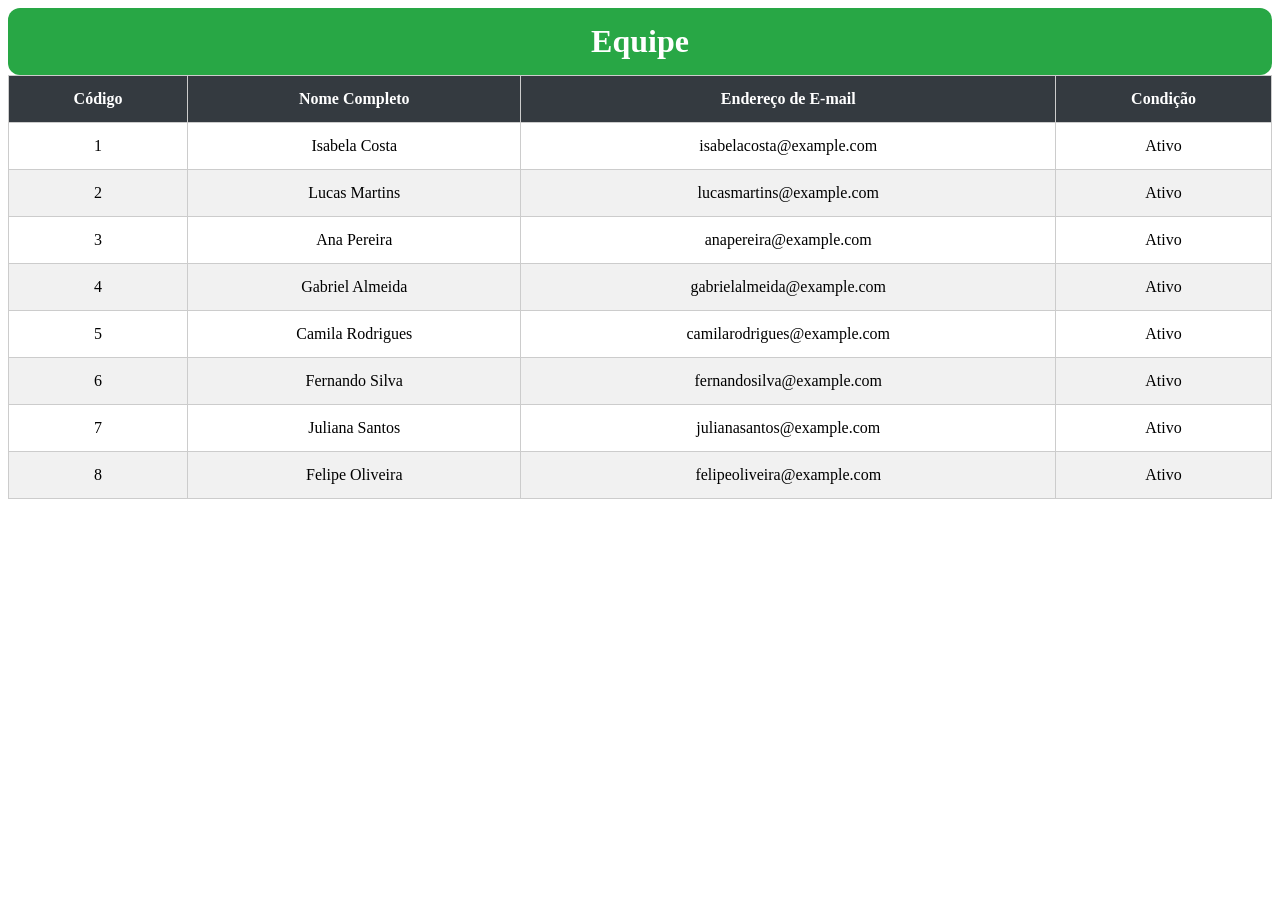
<file: Usuários em Tabela/index.html>
<!DOCTYPE html>
<html lang="pt-br">
<head>
    <meta charset="UTF-8">
    <title>Equipe</title>
    <link href="assets/css/style.css" rel="stylesheet"/>
</head>
<body>
    <h1>Equipe</h1>
    <table class="table">
        <thead>
            <tr>
                <th>Código</th>
                <th>Nome Completo</th>
                <th>Endereço de E-mail</th>
                <th>Condição</th>
            </tr>
        </thead>
        <tbody>
            <tr>
                <td>1</td>
                <td>Isabela Costa</td>
                <td>isabelacosta@example.com</td>
                <td>Ativo</td>
            </tr>
            <tr>
                <td>2</td>
                <td>Lucas Martins</td>
                <td>lucasmartins@example.com</td>
                <td>Ativo</td>
            </tr>
            <tr>
                <td>3</td>
                <td>Ana Pereira</td>
                <td>anapereira@example.com</td>
                <td>Ativo</td>
            </tr>
            <tr>
                <td>4</td>
                <td>Gabriel Almeida</td>
                <td>gabrielalmeida@example.com</td>
                <td>Ativo</td>
            </tr>
            <tr>
                <td>5</td>
                <td>Camila Rodrigues</td>
                <td>camilarodrigues@example.com</td>
                <td>Ativo</td>
            </tr>
            <tr>
                <td>6</td>
                <td>Fernando Silva</td>
                <td>fernandosilva@example.com</td>
                <td>Ativo</td>
            </tr>
            <tr>
                <td>7</td>
                <td>Juliana Santos</td>
                <td>julianasantos@example.com</td>
                <td>Ativo</td>
            </tr>
            <tr>
                <td>8</td>
                <td>Felipe Oliveira</td>
                <td>felipeoliveira@example.com</td>
                <td>Ativo</td>
            </tr>
        </tbody>
    </table>
</body>
</html>
</file>
<file: Curriculo/assets/css/style.css>
* {
    padding: 0;
    margin: 0;
    box-sizing: border-box;
}

h1, h2 {
    font-family: 'Lora', serif;
    font-weight: 500;
}

h1 { font-size: 32px; }
h2 { font-size: 24px; }

p { line-height: 1.5; }

.redes-sociais {
    padding-top: 8px;
}

.redes-sociais > img {
    padding: 8px;
}

.foto-perfil{
    border: 3px #FFFFFF solid;
    border-radius: 50%;
    width: 122px;
    height: 122px;
}

.menu-link:link {
    color: #FFFFFF;
    border-bottom: 2px gray solid;
    text-decoration: none;
    display: inline-block;
    padding: 8px;
}

.menu-link:visited {
    color: #FFFFFF;
    border-bottom: 2px cadetblue solid;
}

.menu-link:hover {
    border-bottom: 2px #FFFFFF solid;
}

.menu-link:active {
    color: blueviolet;
    border-bottom: 2px blueviolet solid;
}

.menu {
    background-color: cadetblue;
    color: white;
    padding: 8px;
}
.menu > ul {
    list-style: none;
}
.menu > ul >li {
    display: inline;
}
.apresentacao {
    background: rgb(72,98,136);
    background: linear-gradient(0deg, rgba(72,98,136,0.7) 0%, rgba(152,51,108,0.7)), url("../images/fundo.png");
    color: aliceblue;
    text-align: center;
    height: 500px;
    padding-top: 100px;
}
.secao {
    margin: 16px;
}
</file>
<file: Fazenda/assets/css/style.css>
body {
    font-family: Arial, sans-serif;
    margin: 0;
    padding: 0;
}

.menu {
    background-color: rgba(27, 68, 54, 1);
    padding: 20px;
    padding-left: 80px;
    height: 50px; 
}

nav ul {
    margin: 0;
    padding: 0;
}

nav ul li { 
    display: inline;
    margin-left: 20px;
}

.menu-link:link {
    text-decoration: none;
}

.menu-link:visited {
    color: #FFFFFF;
}

.apresentacao {
    background: url("../images/image\ 9.png");
    background-position: center;
    background-size: cover;
    height: 400px;
}

.logo {
    display: flex;
    flex-direction: column;
    align-items: center;
    justify-content: center;
    width: 70px;
}

.titulo {
    color: white;
    margin-bottom: 10px;
    padding-top: 200px;
    text-align: center;
    font-size: 40px;
}

span {
    background-color: rgba(34, 82, 67, 0.8);
    color:white;
    padding: 30px;
    border-radius: 1%;
    display: inline-block;
    width: 500px;
}

.produtos {
    display: flex;
    flex-wrap: wrap;
    margin: 20px;
    justify-content: space-around;
}

.product {
    width: 390px;
    height: 390px;
    margin-bottom: 20px;
    border: 1px solid rgba(80, 170, 90, 1);
    border-radius: 10px;
    padding: 10px;
    text-align: center;
}

.product img {
    max-width: 100%;
    height: auto;
    margin-bottom: 10px;
}

.product button {
    display: block;
    margin: 0 auto;
    padding: 10px 20px;
    background-color: #f2f2f2;
    border: 2px solid green;
    color: green;
    font-weight: bold;
}

footer {
    background-color: #f2f2f2;
    text-align: center;
    padding: 20px;
}

.footer-container {
    display: flex;
    justify-content: space-between;
    align-items: center;
    max-width: 1200px;
    margin: 0 auto;
}

.footer-info {
    text-align: left;
}

.social-links {
    display: flex;
    justify-content: center;
    align-items: center;
}

.redes-sociais {
    text-align: left;
}

.logo-twitter {
    width: 28px;
}

.social-links a {
    margin-right: 10px;
}

.social-links img {
    max-width: 30px;
}

.copyright {
    margin-top: 20px;
}
</file>
<file: Fomulário/assets/css/style.css>
body {
    font-family: Quicksand, sans-serif;
    margin: 0;
    padding: 0;
    background-color: #f5f5f5;
}

form {
    width: 400px;
    margin: 100px auto;
    padding: 30px;
    background-color: #fff;
    border-radius: 5px; 
    box-shadow: 0 2px 5px rgba(0, 0, 0, 0.1);
}

form div {
    margin-bottom: 20px;
}

header {
    padding: 20px;
    margin-bottom: 20px;
    color: #fff;
    background-color: rgba(28, 110, 140, 1);
}

.sexo {
    display: block;
    margin-bottom: 10px;
}

label {
    display: inline-block;
    font-weight: bold;
    margin-bottom: 5px;
}

input[type="text"],
input[type="number"],
input[type="date"],
textarea,
select,
input[type="color"],
input[type="file"],
input[type="password"] {
    width: 100%;
    padding: 8px;
    border: 1px solid #ccc;
    border-radius: 3px;
    box-sizing: border-box;
    margin-top: 5px;
}

input[type="checkbox"],
input[type="radio"] {
    display: inline-block;
    margin-top: 5px;
    margin-right: 5px;
}

input[type="button"] {
    padding: 15px 147px;
    background-color: rgba(39, 65, 86, 1);
    color: #fff;
    border: none;
    cursor: pointer;
}

input[type="button"]:hover {
    background-color: #0056b3;
}
</file>
<file: Formulário 2/assets/css/style.css>
body {
    font-family: 'Verdana', sans-serif;
    margin: 0;
    padding: 0;
    background: radial-gradient(circle, #edf2f7, #cbd5e0);
    display: flex;
    justify-content: center;
    align-items: center;
    min-height: 100vh;
}

form {
    max-width: 480px;
    margin: 15px;
    padding: 25px;
    background-color: #f9f9f9;
    border-radius: 8px;
    box-shadow: 0 3px 10px rgba(0, 0, 0, 0.15);
    border: 1px solid #ccc;
}

h1 {
    text-align: center;
    color: #2d3748;
    margin-bottom: 15px;
}

form div {
    margin-bottom: 18px;
}

label {
    display: block;
    font-weight: 600;
    margin-bottom: 6px;
    color: #4a5568;
}

input[type="text"],
input[type="number"],
input[type="date"],
textarea,
select,
input[type="color"],
input[type="file"],
input[type="password"] {
    width: 100%;
    padding: 10px;
    border: 1px solid #bdbdbd;
    border-radius: 4px;
    box-sizing: border-box;
    margin-top: 6px;
    font-size: 15px;
    transition: border-color 0.25s ease-in-out;
    background-color: #f3f4f6;
}

input[type="text"]:focus,
input[type="number"]:focus,
input[type="date"]:focus,
textarea:focus,
select:focus,
input[type="color"]:focus,
input[type="file"]:focus,
input[type="password"]:focus {
    border-color: #1a73e8;
    outline: none;
}

textarea {
    resize: vertical;
    min-height: 110px;
}

input[type="checkbox"],
input[type="radio"] {
    margin-top: 4px;
    margin-right: 8px;
}

input[type="button"] {
    padding: 10px 18px;
    background-color: #1a73e8;
    color: #ffffff;
    border: none;
    border-radius: 4px;
    cursor: pointer;
    font-size: 15px;
    transition: background-color 0.25s ease-in-out;
    display: block;
    width: 100%;
}

input[type="button"]:hover {
    background-color: #1558b2;
}

input[type="file"] {
    padding: 0;
    border: none;
}

input[type="color"] {
    width: 55px;
    height: 28px;
    padding: 0;
    border: none;
    cursor: pointer;
}
</file>
<file: Fundacao Cultural/assets/css/style.css>
* {
    padding: 0%;
    margin: 0%;
    font-size: 62.5%;
    box-sizing: border-box;
}

p, li{
    font-family: var(--font-family-one);
}

i, .fa {
    font-size: 2.4rem;
    color: white;
}

h1, h2, h3, h4, h5, h6 {
    font-family: var(--font-family-two);
}

header {
    background-color: var(--header-color);
    width: 100%;
    height: fit-content;
}

nav {
    margin: auto;
    max-width: 1200px;
    height: fit-content;
    
    display: flex;
    flex-direction: row;
    justify-content: space-between;
    align-items: center;
    padding: 28px;
}

nav ul {
    display: flex;
    flex-direction: row;
    gap: 62px;
    list-style: none;
}

nav ul li {
    font-size: 1.4rem;
}

div.logo-fundacao {
    height: 66px;
    width: 160px;

    background-image: url("../assets/images/logo.png");
    background-position: center;
    background-repeat: no-repeat;
    background-size: cover;
}

footer {
    background-color: var(--footer-color);
}

footer h5 {
    font-size: 1.8rem;
    color: var(--tertiary-text-color);
}
</file>
<file: Lista de Celulares/assets/css/style.css>
* {
    margin: 0;
    padding: 0;
    box-sizing: border-box;
}

body {
    font-family: 'Helvetica Neue', sans-serif;
    background-color: #f5f5f5;
    color: #333;
}

header {
    background-color: #2c3e50;
    color: #ecf0f1;
    text-align: center;
    padding: 2rem 0;
    margin-bottom: 30px;
    font-size: 1.5rem;
    border-bottom: 5px solid #3498db;
}

main {
    display: flex;
    flex-direction: column;
    align-items: center;
    padding: 0 20px;
}

.form-container {
    background-color: #ffffff;
    border-radius: 15px;
    padding: 30px;
    box-shadow: 0 4px 12px rgba(0, 0, 0, 0.2);
    margin-bottom: 30px;
    width: 100%;
    max-width: 500px;
}

.form-container h2 {
    text-align: center;
    margin-bottom: 20px;
    font-size: 1.75rem;
    color: #2980b9;
}

form {
    display: flex;
    flex-direction: column;
}

label {
    margin-bottom: 10px;
    font-weight: bold;
    color: #2980b9;
}

input {
    margin-bottom: 15px;
    padding: 12px;
    border: 2px solid #bdc3c7;
    border-radius: 8px;
    background-color: #ffffff;
    font-size: 16px;
}

button {
    background-color: #2980b9;
    color: #ffffff;
    border: none;
    padding: 14px;
    border-radius: 8px;
    font-size: 18px;
    cursor: pointer;
    transition: background-color 0.3s, transform 0.2s;
}

button:hover {
    background-color: #1f4f7a;
    transform: scale(1.05);
}

.tabela {
    width: 100%;
    border-collapse: separate;
    border-spacing: 0;
    box-shadow: 0 4px 12px rgba(0, 0, 0, 0.2);
    background-color: #ffffff;
    border-radius: 15px;
    overflow: hidden;
}

thead {
    background-color: #1e2a38;
    color: #ffffff;
}

thead th {
    padding: 16px;
    font-weight: bold;
}

tbody tr {
    transition: background-color 0.3s;
}

tbody tr:nth-child(odd) {
    background-color: #f9f9f9;
}

tbody tr:hover {
    background-color: #e1e1e1;
}

tbody td, thead th {
    padding: 14px;
    text-align: center;
}

.paginacao-nav {
    margin-top: 30px;
}

.paginacao {
    list-style: none;
    display: flex;
    justify-content: center;
    gap: 15px;
}

.btnPaginacao {
    display: block;
    width: 50px;
    height: 50px;
    background-color: #2980b9;
    color: #ffffff;
    text-align: center;
    line-height: 50px;
    border-radius: 50%;
    text-decoration: none;
    font-weight: bold;
    transition: background-color 0.3s, transform 0.2s;
}

.btnPaginacao:hover {
    background-color: #1f4f7a;
    transform: scale(1.1);
}

.btnDelete {
    background: none;
    border: none;
    color: #e74c3c;
    font-size: 20px;
    cursor: pointer;
    transition: color 0.3s, transform 0.2s;
}

.btnDelete:hover {
    color: #c0392b;
    transform: scale(1.1);
}
</file>
<file: Livraria com LocalStorage/assets/css/style.css>
body {
    margin: 0;
    padding: 0;
    font-family: Quicksand, sans-serif;
}

h1 {
    margin: 0;
    text-align: center;
    padding: 20px;
    color: #fff;
    background-color: rgba(28, 110, 140, 1);
}

form {
    width: 400px;
    margin: 50px auto;
    padding: 30px;
    border-radius: 5px;
    box-shadow: 0 2px 5px rgba(0, 0, 0, 0.2);
}

form div {
    margin-bottom: 20px;
}

label {
    font-weight: bold;
    margin-bottom: 5px;
}

.mensagem {
    margin: 4px;
    padding: 4px;
    border-radius: 4px;
    display: none;
    color: white;
    background-color: rgb(41, 95, 41);
}

input[type="text"],
input[type="number"] {
    width: 100%;
    padding: 10px;
    border: 1px solid #ccc;
    border-radius: 5px;
    margin-top: 5px;
    box-sizing: border-box;
}

input[type="submit"] {
    width: 25%;
    padding: 10px;
    border-radius: 5px;
    border: none;
    cursor: pointer;
    color: #fff;
    background-color: rgba(39, 65, 86, 1);
}

input[type="submit"]:hover {
    background-color: #0056b3;
}

table {
    width: 500px;
    margin: 50px auto;
    border-collapse: collapse;
}

th, td {
    padding: 10px;
    text-align: center;
    border: 2px solid #ddd;
}

th {
    color: #fff;
    font-weight: bold;
    background-color: rgba(39, 65, 86, 1);
}

tr:nth-child(even) {
    background-color: #f2f2f2;
}

tr:hover {
    background-color: #ddd;
}
</file>
<file: Organizador de Atividades/style.css>
body {
    font-family: 'Verdana', sans-serif;
    margin: 0;
    padding: 0;
    background-color: #e0f7fa;
}

.wrapper {
    width: 75%;
    margin: 0 auto;
    padding: 25px;
    background: #f9f9f9;
    border-radius: 10px;
    box-shadow: 0 4px 12px rgba(0, 0, 0, 0.15);
}

h1 {
    text-align: center;
    color: #333;
    margin-bottom: 20px;
}

form {
    margin-bottom: 25px;
}

.form-atividade {
    text-align: center;
}

input[type="text"], 
input[type="date"] {
    padding: 12px;
    margin-right: 12px;
    border: 1px solid #b0bec5;
    border-radius: 5px;
    background-color: #fafafa;
}

button {
    padding: 12px 18px;
    border: none;
    background-color: #4caf50;
    color: #ffffff;
    border-radius: 5px;
    cursor: pointer;
    font-size: 16px;
}

button:hover {
    background-color: #388e3c;
}

table {
    width: 100%;
    border-collapse: collapse;
    margin-top: 25px;
}

table, th, td {
    border: 1px solid #cfd8dc;
}

th, td {
    padding: 12px;
    text-align: left;
}

th {
    background-color: #e3f2fd;
}

td .actions {
    display: none;
}

tr:hover .actions {
    display: inline;
}

button.remover-btn {
    background-color: #f44336;
    border: none;
    color: white;
    padding: 6px 12px;
    cursor: pointer;
}

button.editar-btn {
    background-color: #2196f3;
    border: none;
    color: white;
    padding: 6px 12px;
    cursor: pointer;
}

button.remover-btn:hover {
    background-color: #d32f2f;
}

button.editar-btn:hover {
    background-color: #1976d2;
}

.modal {
    display: none;
    position: fixed;
    top: 0;
    left: 0;
    width: 100%;
    height: 100%;
    background-color: rgba(0, 0, 0, 0.6);
    justify-content: center;
    align-items: center;
    z-index: 1000;
}

.modal-atividade {
    background-color: #ffffff;
    padding: 25px;
    border-radius: 10px;
    text-align: center;
    width: 320px;
}

#modal-msg {
    margin-bottom: 15px;
}

#modal-fechar {
    background-color: #2196f3;
    color: #ffffff;
    border: none;
    padding: 12px;
    border-radius: 5px;
    cursor: pointer;
}

#modal-fechar:hover {
    background-color: #1976d2;
}
</file>
<file: Reserva de Salas/assets/css/style.css>
body {
    margin: 0;
    padding: 0;
    font-family: 'Quicksand', sans-serif;
    background-color: #f9f9f9;
}

h1 {
    margin: 0;
    text-align: center;
    padding: 20px;
    color: #fff;
    background-color: rgba(28, 110, 140, 1);
    border-radius: 8px 8px 0 0;
}

form {
    width: 400px;
    margin: 50px auto;
    padding: 30px;
    border-radius: 10px;
    box-shadow: 0 4px 15px rgba(0, 0, 0, 0.1);
    background-color: #fff;
}

form div {
    margin-bottom: 20px;
}

label {
    font-weight: bold;
    display: block;
    margin-bottom: 5px;
}

#sala {
    display: flex;
    width: 100%;
    padding: 10px;
}

.mensagem {
    margin: 4px 0;
    padding: 10px;
    border-radius: 5px;
    display: none;
    color: white;
    background-color: rgb(41, 95, 41);
}

input[type="text"],
input[type="datetime-local"],
input[type="number"] {
    width: 100%;
    padding: 12px;
    border: 1px solid #ccc;
    border-radius: 5px;
    margin-top: 5px;
    box-sizing: border-box;
}

input[type="text"]:focus,
input[type="datetime-local"]:focus,
input[type="number"]:focus {
    border-color: rgba(28, 110, 140, 1);
    outline: none;
}

input[type="submit"] {
    width: 100%;
    padding: 12px;
    border-radius: 5px;
    border: none;
    cursor: pointer;
    color: #fff;
    background-color: rgba(39, 65, 86, 1);
}

input[type="submit"]:hover {
    background-color: #0056b3;
}

table {
    width: 500px;
    margin: 50px auto;
    border-collapse: collapse;
    background-color: #fff;
    box-shadow: 0 4px 10px rgba(0, 0, 0, 0.1);
    border-radius: 5px;
    overflow: hidden;
}

th, td {
    padding: 15px;
    text-align: center;
    border: 2px solid #ddd;
}

th {
    color: #fff;
    font-weight: bold;
    background-color: rgba(39, 65, 86, 1);
}

tr:nth-child(even) {
    background-color: #f2f2f2;
}

tr:hover {
    background-color: rgba(39, 65, 86, 0.1);
}
</file>
<file: Responsivo/assets/css/style.css>
* {
    margin: 0;
    padding: 0;
    box-sizing: border-box;
}

body {
    font-family: 'Verdana', sans-serif;
    color: #2c3e50;
    line-height: 1.8;
    background-color: #ecf0f1;
}

header {
    background-color: #e74c3c;
    color: #fff;
    padding: 25px 0;
    text-align: center;
}

nav {
    background-color: #c0392b;
    display: flex;
    justify-content: center;
}

.nav-links {
    display: flex;
    list-style: none;
    padding: 0;
}

.nav-links li {
    margin: 0 20px;
}

.nav-links li a {
    color: #fff;
    text-decoration: none;
    padding: 12px;
    display: block;
    font-weight: 600;
}

.nav-links li a:hover {
    background-color: #a32c2a;
    border-radius: 8px;
}

.header-content {
    text-align: center;
    padding: 30px;
}

.header-content h1 {
    font-size: 3rem;
    margin-bottom: 15px;
}

.header-content p {
    font-size: 1.15rem;
    max-width: 700px;
    margin: 0 auto;
}

main {
    padding: 25px;
    background-color: #bdc3c7;
}

.wrapper {
    max-width: 1000px;
    margin: 25px auto;
    padding: 25px;
    background-color: #ffffff;
    border-radius: 12px;
    box-shadow: 0 5px 15px rgba(0, 0, 0, 0.2);
}

h2 {
    color: #2c3e50;
    margin-bottom: 15px;
}

.text-content {
    font-size: 1rem;
    line-height: 1.8;
    color: #7f8c8d;
    text-align: justify;
}

.text-content ul {
    list-style: square;
    padding-left: 25px;
}

.text-content ul li {
    margin-bottom: 12px;
}

footer {
    background-color: #e74c3c;
    text-align: center;
    padding: 15px;
    color: #fff;
}

@media (max-width: 768px) {
    .nav-links {
        flex-direction: column;
    }

    .nav-links li {
        margin: 10px 0;
    }

    .header-content h1 {
        font-size: 2.4rem;
    }

    .header-content p {
        font-size: 1.1rem;
    }
}

@media (max-width: 480px) {
    .header-content h1 {
        font-size: 2rem;
    }

    .header-content p {
        font-size: 0.95rem;
    }

    .wrapper {
        padding: 15px;
    }
}
</file>
<file: Series/assets/css/style.css>
* {
    padding: 0;
    margin: 0;
    box-sizing: border-box;
    font-family: Roboto, sans;
}

.menu {
    background-color: black;
    color: white;
    padding: 15px;
    padding-left: 120px;
    display: flex;
    align-items: center;
    font-size: 15px;
    width: 1440px;
}

.menu > ul {
    list-style-type: none;
    padding-left: 50px;
}

.menu > ul >li {
    display: inline;
    padding: 10px;
    text-align: center;
    justify-content: center;
    align-items: center;
}

.menu-link:link {
    color: #FFFFFF;
    text-decoration: none;
    display: inline;
    margin-left: 20px; 
}

span {
    background-color: rgba(192, 57, 43, 1);
    color:white;
    padding: 10px;
    border-radius: 5px 5px 5px 5px;
}

.apresentacao {
    background: url("../images/image\ 51.png") no-repeat;
    background-size: cover;
    background-position: center;
    width: 1440px;
    height: 400px;
}

.titulos {
    margin-left: 180px;
    padding-top: 150px;
}

.titulo {
    margin-bottom: 10px;
    font-size: 30px;
}

.subtitulo {
    margin-bottom: 50px;
    font-size: 20px;
}

form {
    margin-left: 180px;
}

.pesquisar {
    display: flex;
}

.escrever {
    width: 933px;
    height: 40px;
    padding: 10px;
    border: 1px black solid;
    border-radius: 5px 0px 0px 5px;
}

.buscar {
    width: 153px;
    border: none;
    border-radius: 0px 5px 5px 0px;
    background-color: rgba(192, 57, 43, 1);
    color: white;
}

.catalogo {
    display: flex;
    flex-wrap: wrap;
    width: 1200px;
    margin-top: 75px;
    justify-content: space-between;
    text-align: center;
    margin-left: 70px;
}

.botoes {
    display: flex;
    justify-content: space-between;
    width: 180px;
    margin-top: 75px;
    margin-left: 70px;
    text-align: center;
    box-shadow: 2px 2px 5px rgba(0, 0, 0, 0.1);
}

.botao1 {
    border: 1px rgba(192, 57, 43, 1) solid;
    background-color: rgba(192, 57, 43, 0.7);
    color: white;
    width: 36px;
    height: 36px;
    padding-top: 8px;
}

.botao2 {
    border: 1px black solid;
    width: 36px;
    height: 36px;
    padding-top: 8px;
}

.botao3 {
    border: 1px black solid;
    width: 36px;
    height: 36px;
    padding-top: 8px;
}

.botao4 {
    border: 1px black solid;
    width: 36px;
    height: 36px;
    padding-top: 8px;
}

.footer {
    background-color: black;
    color: white;
    display: flex;
    justify-content: space-between;
    width: 1350px;
    margin-top: 75px;
    /* margin-left: 70px; */
}
</file>
<file: Usuários em Tabela/assets/css/style.css>
bbody {
    margin: 0;
    padding: 0;
    font-family: 'Roboto', sans-serif;
    background-color: #e0e0e0;
}

h1 {
    text-align: center;
    padding: 15px;
    color: #fff;
    background-color: #28a745;
    margin: 0;
    border-radius: 12px;
    font-size: 2em;
}

.table-container {
    width: 75%;
    margin: 40px auto;
    background-color: #ffffff;
    border-radius: 12px;
    box-shadow: 0 6px 12px rgba(0, 0, 0, 0.15);
}

.table {
    width: 100%;
    border-collapse: collapse;
}

.table td, .table th {
    padding: 14px;
    border: 1px solid #ccc;
    text-align: center;
}

.table th {
    color: #fff;
    background-color: #343a40;
    font-weight: bold;
}

.table tr:nth-child(even) {
    background-color: #f1f1f1;
}

.table tr:hover {
    background-color: #e6f7ff;
}
</file>
